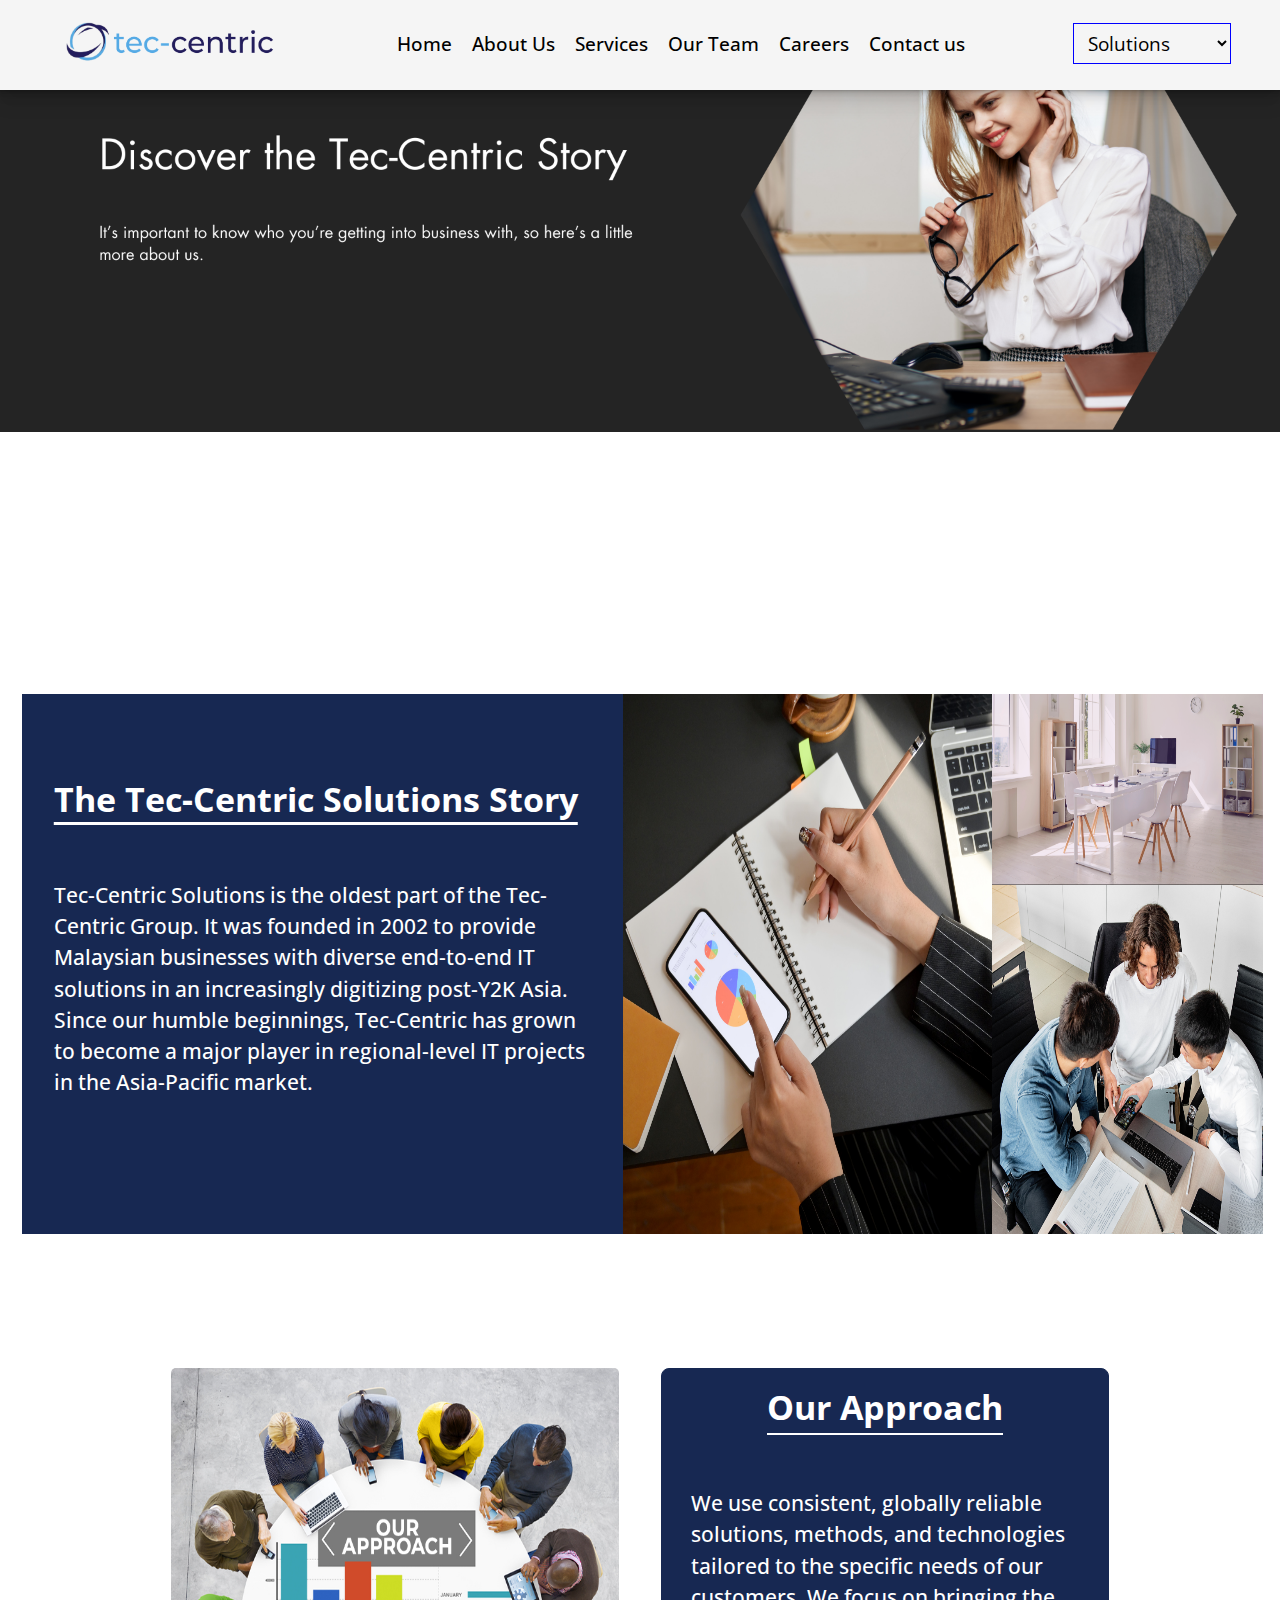
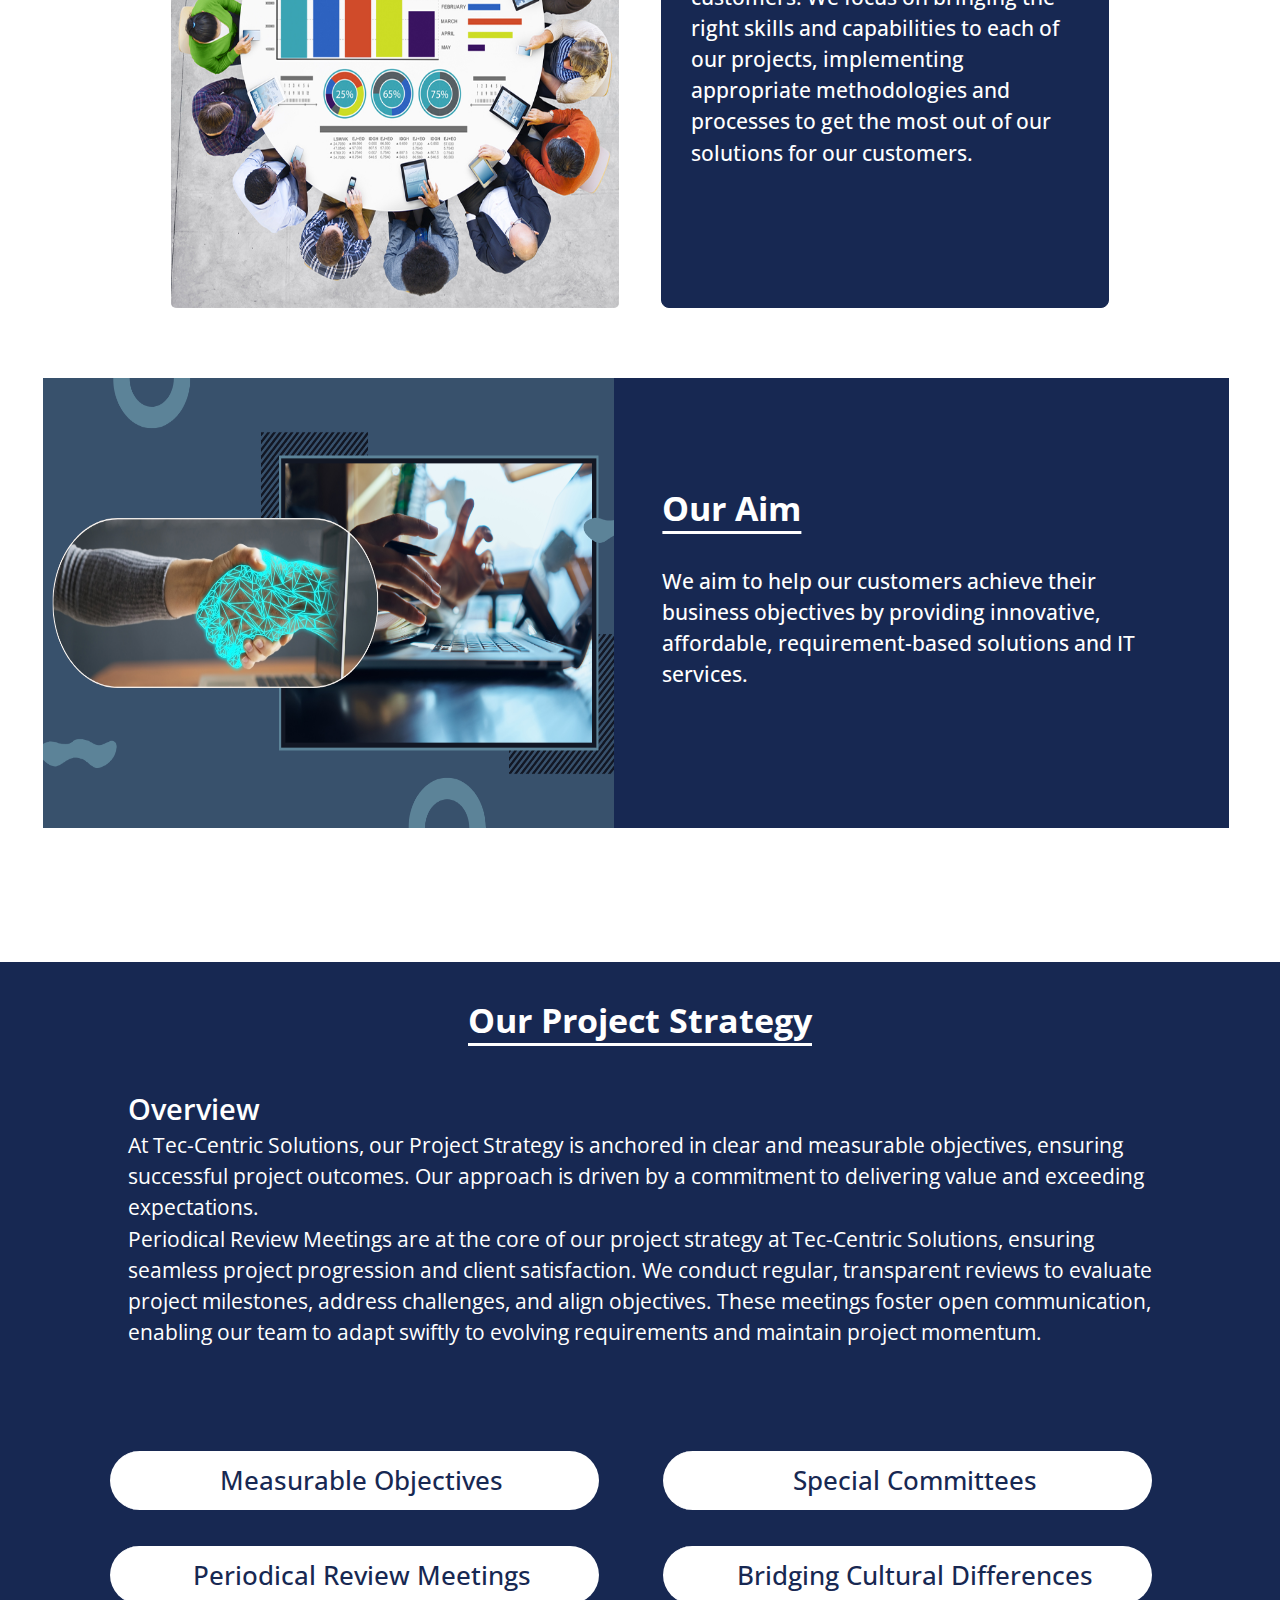
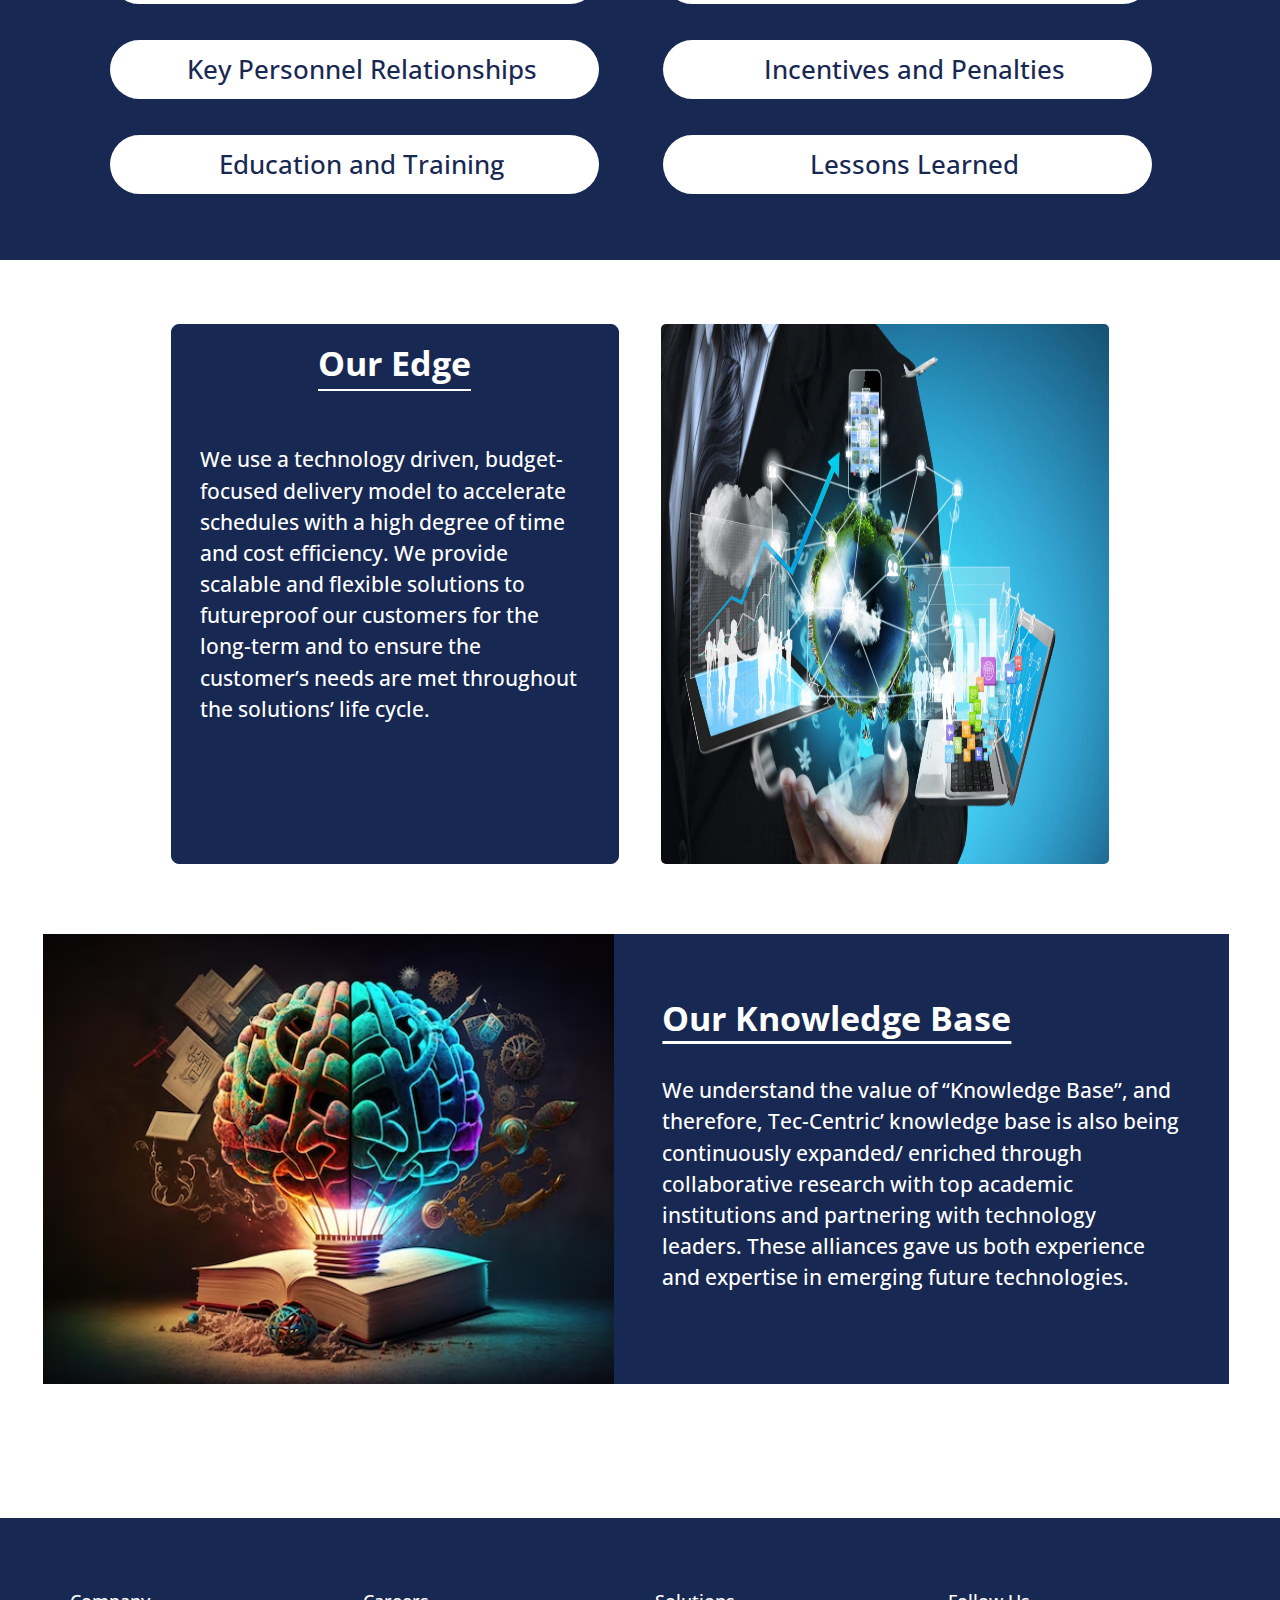
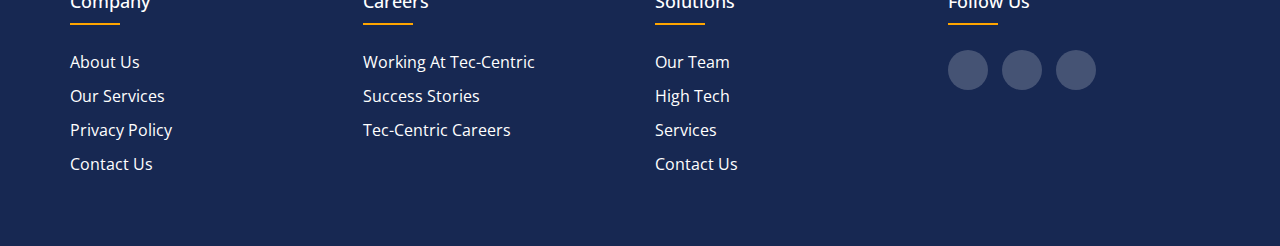
<file: Aboutus.html>
<!DOCTYPE html>
<html lang="en">

<head>
  <meta charset="UTF-8">
  <meta name="viewport" content="width=device-width, initial-scale=1.0">
  <title>Document</title>
  <link rel="stylesheet" href="https://cdnjs.cloudflare.com/ajax/libs/font-awesome/6.5.1/css/all.min.css"
    integrity="sha512-DTOQO9RWCH3ppGqcWaEA1BIZOC6xxalwEsw9c2QQeAIftl+Vegovlnee1c9QX4TctnWMn13TZye+giMm8e2LwA=="
    crossorigin="anonymous" referrerpolicy="no-referrer" />
  <link rel="stylesheet" href="styles.css">
  <link rel="stylesheet" href="career.css">
  <link rel="stylesheet" href="Footer.css">
  <link rel="stylesheet" href="Aboutus.css">

</head>

<body>
  <!-- Top Navbar -->
  <div class="nav">
    <div>
      <div class="nav-logo">
        <img src="images/tec-logo.png" alt="" id="normal-logo" class="normal-logo">

      </div>
      <div class="nav-whitelogo">

        <img src="images/logo-white.png" alt="" id="white-logo">
      </div>
    </div>
    <div class="nav-menubar">
      <ul>
        <li><a href="index.html">Home</a></li>

        <li><a href="Aboutus.html">About Us </i></a></li>


        <li><a href="Service.html">Services </a></li>

        <li><a href="ourteam.html">Our Team</a></li>

        <li><a href="Career.html">Careers</a></li>
        <li><a href="Contactus.html">Contact us</a></li>
      </ul>
    </div>
    <div class="nav-button">


      <select name="links" id="login-button" class="login-button" size="1" onchange="window.location.href=this.value;">
        <option value="./index.html">Solutions</option>
        <option value="./Tec-centric-tech/Technology.html">Technologies</option>
      </select>

    </div>
    <i class="fa-solid fa-bars" id="hidden-menubar"></i>
  </div>

  <div class="banner">
    <img src="./images/about us/About Us Page.png" alt="">
  </div>

<!-- The Tec-Centric Solutions Story  -->

  <section class="aboutus">
    <div class="about-us-container">
      <div class="left-about-us">
        <h2>The Tec-Centric Solutions Story </h2>
        <p id="aboutush4">Tec-Centric Solutions is the oldest part of the Tec-Centric Group.
          It was founded in 2002 to provide Malaysian businesses with diverse end-to-end IT solutions in an
          increasingly digitizing post-Y2K Asia. Since our humble beginnings, Tec-Centric has grown to become a major
          player in regional-level IT projects in the Asia-Pacific market.
        </p>
      </div>
      <div class="about-second">
        <img src="images/about us/about1.png" alt="">
      </div>
    </div>
  </section>

  <!-- Our Approach -->

  <div class="about-two">
    <div class="approach-about-image">
      <img src="images/about us/our-approach-3.png" alt="" srcset="">
    </div>
    <div class="approach-about">
      <h2>Our Approach</h2>
      <p>We use consistent, globally reliable solutions, methods, and technologies tailored to the specific needs of our
        customers. We focus on bringing the right skills and capabilities to each of our projects, implementing
        appropriate methodologies and processes to get the most out of our solutions for our customers.</p>
    </div>
  </div>

  <section class="Bg-main">
    <div class="aim-aboutus">
      <div class="left-aim">
        <img src="images/about us/Focus on the future.png" alt="">
      </div>

      <div class="right-aim">
        <h2>Our Aim</h2>
        <p>We aim to help our customers achieve their business objectives by providing innovative, affordable,
          requirement-based solutions and IT services.</p>
      </div>

    </div>

  </section>

<!-- Our Project Strategy -->
  <section class="Bg-Strategy">
    <h1>Our Project Strategy </h1>
    <div class="main-Strategy">
      <div class="left-main-Strategy">
        <h2>Overview</h2>
        <p>At Tec-Centric Solutions, our Project Strategy is anchored in clear and measurable objectives,
          ensuring successful project outcomes. Our approach is driven by a commitment to delivering value and exceeding 
          expectations.</p>
        <p>Periodical Review Meetings are at the core of our project strategy at Tec-Centric Solutions, ensuring seamless
           project progression and client satisfaction. We conduct regular, transparent reviews to evaluate project 
           milestones, address challenges, and align objectives. These meetings foster open communication, enabling 
           our team to adapt swiftly to evolving requirements and maintain project momentum.</p> 
      </div>


      <div class="right-main-Strategy">
        <ul>
          <li class="borderGreen"><h4>Measurable Objectives</h4></li>
          <li class="borderBlue"><h4>Special Committees</h4></li>
          <li class="borderGreen"><h4>Periodical Review Meetings</h4></li>
          <li class="borderBlue"><h4>Bridging Cultural Differences</h4></li>
          <li class="borderGreen"><h4>Key Personnel Relationships</h4></li>
          <li class="borderBlue"><h4>Incentives and Penalties</h4></li>
          <li class="borderGreen"><h4>Education and Training</h4></li>
          <li class="borderBlue"><h4>Lessons Learned</h4></li>
        </ul>
      </div>
    </div>

  </section>
  
<!-- Our Edge -->
  <div class="about-two">
    <div class="approach-about">
      <h2>Our Edge</h2>
      <p>We use a technology driven, budget-focused delivery model to accelerate schedules with a high degree of time
        and cost efficiency. We provide scalable and flexible solutions to futureproof our customers for the long-term
        and to ensure the customer’s needs are met throughout the solutions’ life cycle.</p>
    </div>

    <div class="approach-about-image">
      <img src="images/about us/technology-customer-support1-2000x1200.jpg" alt="" srcset="">
    </div>
  </div>

<!-- Our Knowledge Base  -->
  <section class="Bg-main">
    <div class="aim-aboutus">
      <div class="left-aim">
        <img src="images/about us/knowledge-ideas-human-head_597582-505.png" alt="">
      </div>
      <div class="right-aim">
        <h2>Our Knowledge Base </h2>
        <p>We understand the value of “Knowledge Base”,  and therefore, Tec-Centric’ knowledge base is also  being continuously expanded/ enriched through  collaborative research with top academic  institutions and partnering with technology  leaders. These alliances gave us both experience  and expertise in emerging future technologies.
        </p>
      </div>
    </div>
  </section>


  <!-- footer -->

<div class="end">
  <footer class="footer">
    <div class="footer-container">
      <div class="row">
        <div class="footer-col">
          <h4>company</h4>
          <ul>
            <li><a href="Aboutus.html">about us</a></li>
            <li><a href="Service.html">our services</a></li>
            <li><a href="Service.html">privacy policy</a></li>
            <li><a href="Career.html">Contact Us</a></li>
          </ul>
        </div>
        <div class="footer-col">
          <h4>Careers</h4>
          <ul>
            <li><a href="#">Working at Tec-Centric</a></li>
          
            <li><a href="#">Success stories</a></li>
            <li><a href="#">Tec-Centric Careers</a></li>
          </ul>
        </div>
        <div class="footer-col">
          <h4>Solutions</h4>
          <ul>
            <li><a href="ourteam.html">Our Team</a></li>
            <li><a href="index.html">High Tech</a></li>
             <li><a href="Service.html">Services</a></li>
             <li><a href="Contactus.html">Contact us</a></li>
            
          </ul>
        </div>
        <div class="footer-col">
          <h4>follow us</h4>
          <div class="social-links">
            <a href="#"><i class="fab fa-facebook-f"></i></a>
            
            <a href="mailto:hr@tec-centric.com"><i class="fas fa-envelope"></i></a>
            <a href="#"><i class="fab fa-linkedin-in"></i></a>
          
          </div>
        </div>
      </div>
    </div>
  </footer>

</div>
  <script src="toggle.js"></script>
</body>

</html>
</file>
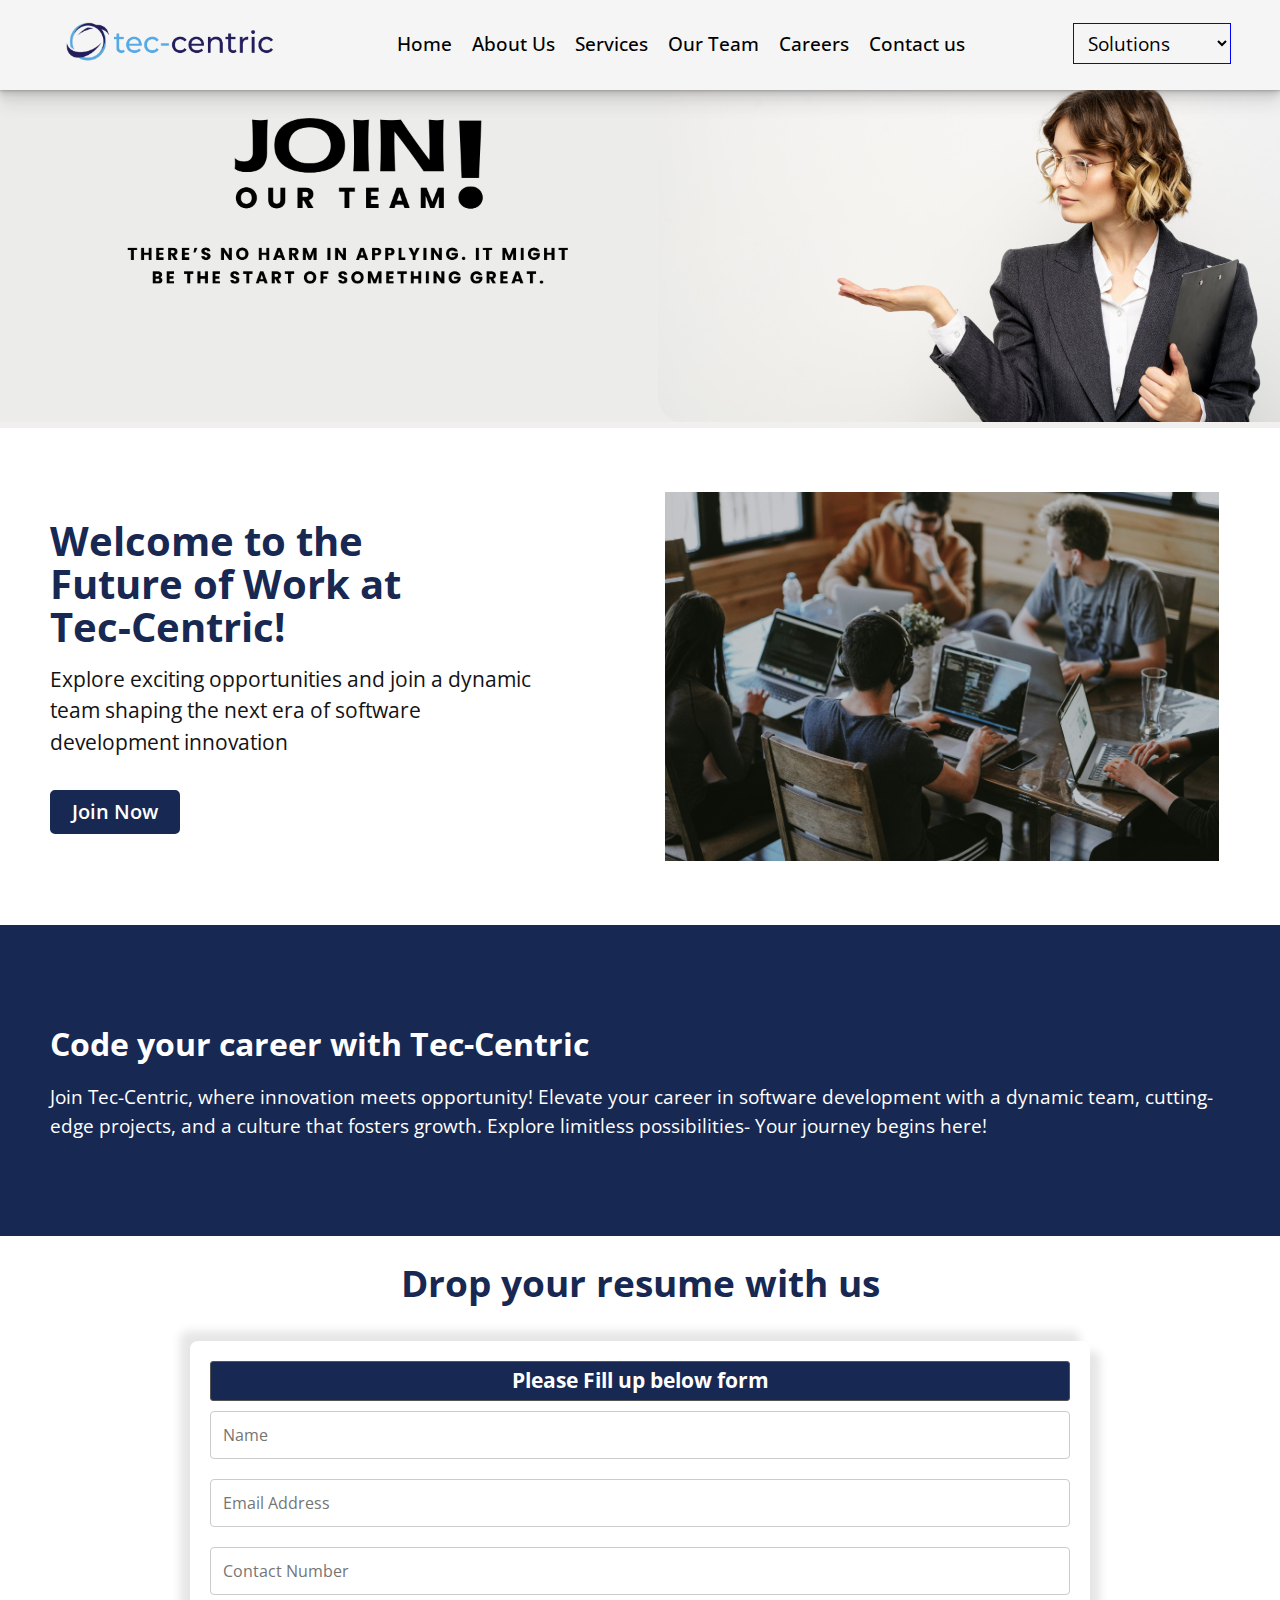
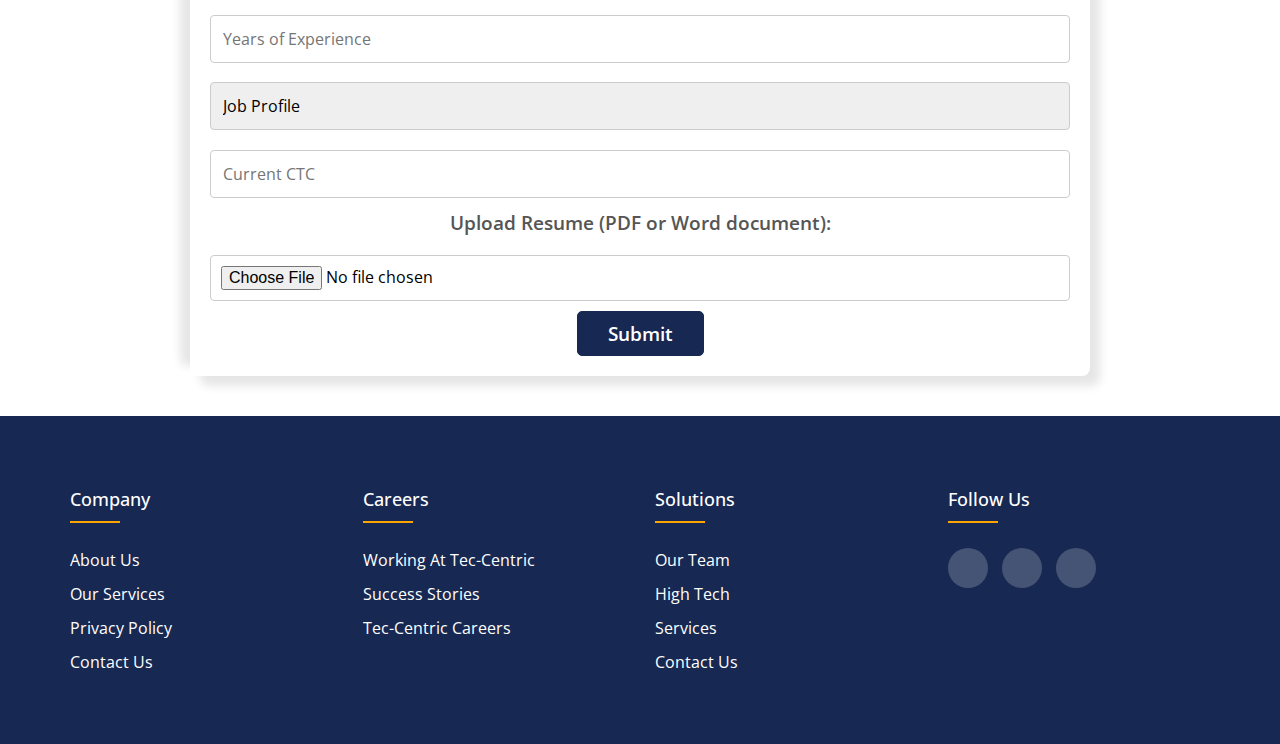
<file: Career.html>
<!DOCTYPE html>
<html lang="en">

<head>
    <meta charset="UTF-8">
    <meta name="viewport" content="width=device-width, initial-scale=1.0">
    <title>Document</title>
    <link rel="stylesheet" href="https://cdnjs.cloudflare.com/ajax/libs/font-awesome/6.5.1/css/all.min.css"
    integrity="sha512-DTOQO9RWCH3ppGqcWaEA1BIZOC6xxalwEsw9c2QQeAIftl+Vegovlnee1c9QX4TctnWMn13TZye+giMm8e2LwA=="
    crossorigin="anonymous" referrerpolicy="no-referrer" />
    <link rel="stylesheet" href="styles.css">
    <link rel="stylesheet" href="career.css">
    <link rel="stylesheet" href="Footer.css">

</head>

<body>

      <!-- Top Navbar -->
      <div class="nav">
        <div>
          <div class="nav-logo">
           <img src="images/tec-logo.png" alt="" id="normal-logo" class="normal-logo">
           
          </div>
          <div class="nav-whitelogo">
            
            <img src="images/logo-white.png" alt="" id="white-logo">
           </div>
          </div>
        <div class="nav-menubar">
          <ul>
            <li><a href="./index.html">Home</a></li>
    
            <li><a href="Aboutus.html">About Us </i></a></li>
           
    
            <li><a href="Service.html">Services </a></li>
            <li><a href="ourteam.html">Our Team</a></li>
            <li><a href="Career.html">Careers</a></li>
            <li><a href="Contactus.html">Contact us</a></li>
          </ul>
        </div>
        <div class="nav-button">
      

          <select name="links" id="login-button" class="login-button" size="1" onchange="window.location.href=this.value;">
            <option value="./index.html">Solutions</option>
            <option value="./Tec-centric-tech/Technology.html">Technologies</option></select>
          
        </div>
        <i class="fa-solid fa-bars" id="hidden-menubar"></i>
      </div>

<!-- ///////////////////////////////////////////// -->
<section class="career-landingPage">
  <div class="career-container"> 
    <img src="images/career/Careers Page.png" alt="">
  
  </div>  
</section>


<section class="join_defaults">

  <div class="default-text">
    <div class="left-default">
      <h2>Welcome to the Future of Work at Tec-Centric!</h2>
      <p>Explore exciting opportunities and join a dynamic team shaping the next era of software development innovation</p>
      <div class="default-button">
      <a href="#">
          Join Now
      </a>
      </div>
    </div>
      <div class="right-default">
                <img src="./images/career/careerimg.jpg" alt="">
            </div>

  </div>

</section>
 
<section class="sec-default">
  <div class="container-default">
    <div class="container_text_default">
      <h3>Code your career with Tec-Centric</h3>
      
      <p class="data-default">Join Tec-Centric, where innovation meets opportunity! Elevate your career in software development with a dynamic team, cutting-edge projects, and a culture that fosters growth. 
        Explore limitless possibilities- Your journey begins here!</p>
    </div>
  </div>
</section>

<div class="apply-cv">
  <h2>Drop your resume with us</h2>

  <form>
    <h3>Please Fill up below form</h3>
    <input type="text" id="name" name="name" placeholder="Name"><br>
  
    <input type="email" id="email" name="email" placeholder="Email Address"><br>
  
    <input type="tel" id="contact" name="contact" placeholder="Contact Number"><br>
  
    <input type="number" id="experience" name="experience" placeholder="Years of Experience"><br>
  
    
    <label for="profile"></label>
    <select id="profile" >
      <option value="choose profile">Job Profile</option>
      <option value="developer">Developer</option>
      <option value="designer">Designer</option>
      <option value="Fresher">Fresher</option>
      <option value="Entrepreneur">Entrepreneur</option>
      <option value="Automation Engineer">Automation Engineer</option>
      <option value=" project manager"> Project Manager</option>
      <option value="manager">Manager</option>
   
    </select><br>
  
    <input type="text" id="ctc" name="ctc" placeholder="Current CTC"><br>
  
    <label for="resume" id="upload"> Upload Resume (PDF or Word document):</label><br>
    <input type="file" id="resume" name="resume" accept=".pdf, .doc, .docx" required><br>
    <button class="button">Submit</button>
  </form>
</div>


<footer class="footer">
  <div class="footer-container">
    <div class="row">
      <div class="footer-col">
        <h4>company</h4>
        <ul>
          <li><a href="Aboutus.html">about us</a></li>
          <li><a href="Service.html">our services</a></li>
          <li><a href="Service.html">privacy policy</a></li>
          <li><a href="Career.html">Contact Us</a></li>
        </ul>
      </div>
      <div class="footer-col">
        <h4>Careers</h4>
        <ul>
          <li><a href="#">Working at Tec-Centric</a></li>
        
          <li><a href="#">Success stories</a></li>
          <li><a href="#">Tec-Centric Careers</a></li>
        </ul>
      </div>
      <div class="footer-col">
        <h4>Solutions</h4>
        <ul>
          <li><a href="ourteam.html">Our Team</a></li>
          <li><a href="index.html">High Tech</a></li>
           <li><a href="Service.html">Services</a></li>
           <li><a href="Contactus.html">Contact us</a></li>
          
        </ul>
      </div>
      <div class="footer-col">
        <h4>follow us</h4>
        <div class="social-links">
          <a href="https://www.facebook.com/p/Tec-Centric-Solutions-Sdn-Bhd-100064897934907/"><i class="fab fa-facebook-f"></i></a>
          
          <a href="mailto:hr@tec-centric.com"><i class="fas fa-envelope"></i></a>
          <a href="https://www.linkedin.com/company/tec-centric-solutions/"><i class="fab fa-linkedin-in"></i></a>
        
        </div>
      </div>
    </div>
  </div>
</footer>


<!-- <script src="centirc.js" type="text/javascript"></script> -->
<script src="toggle.js"></script>
</body>

</html>
</file>
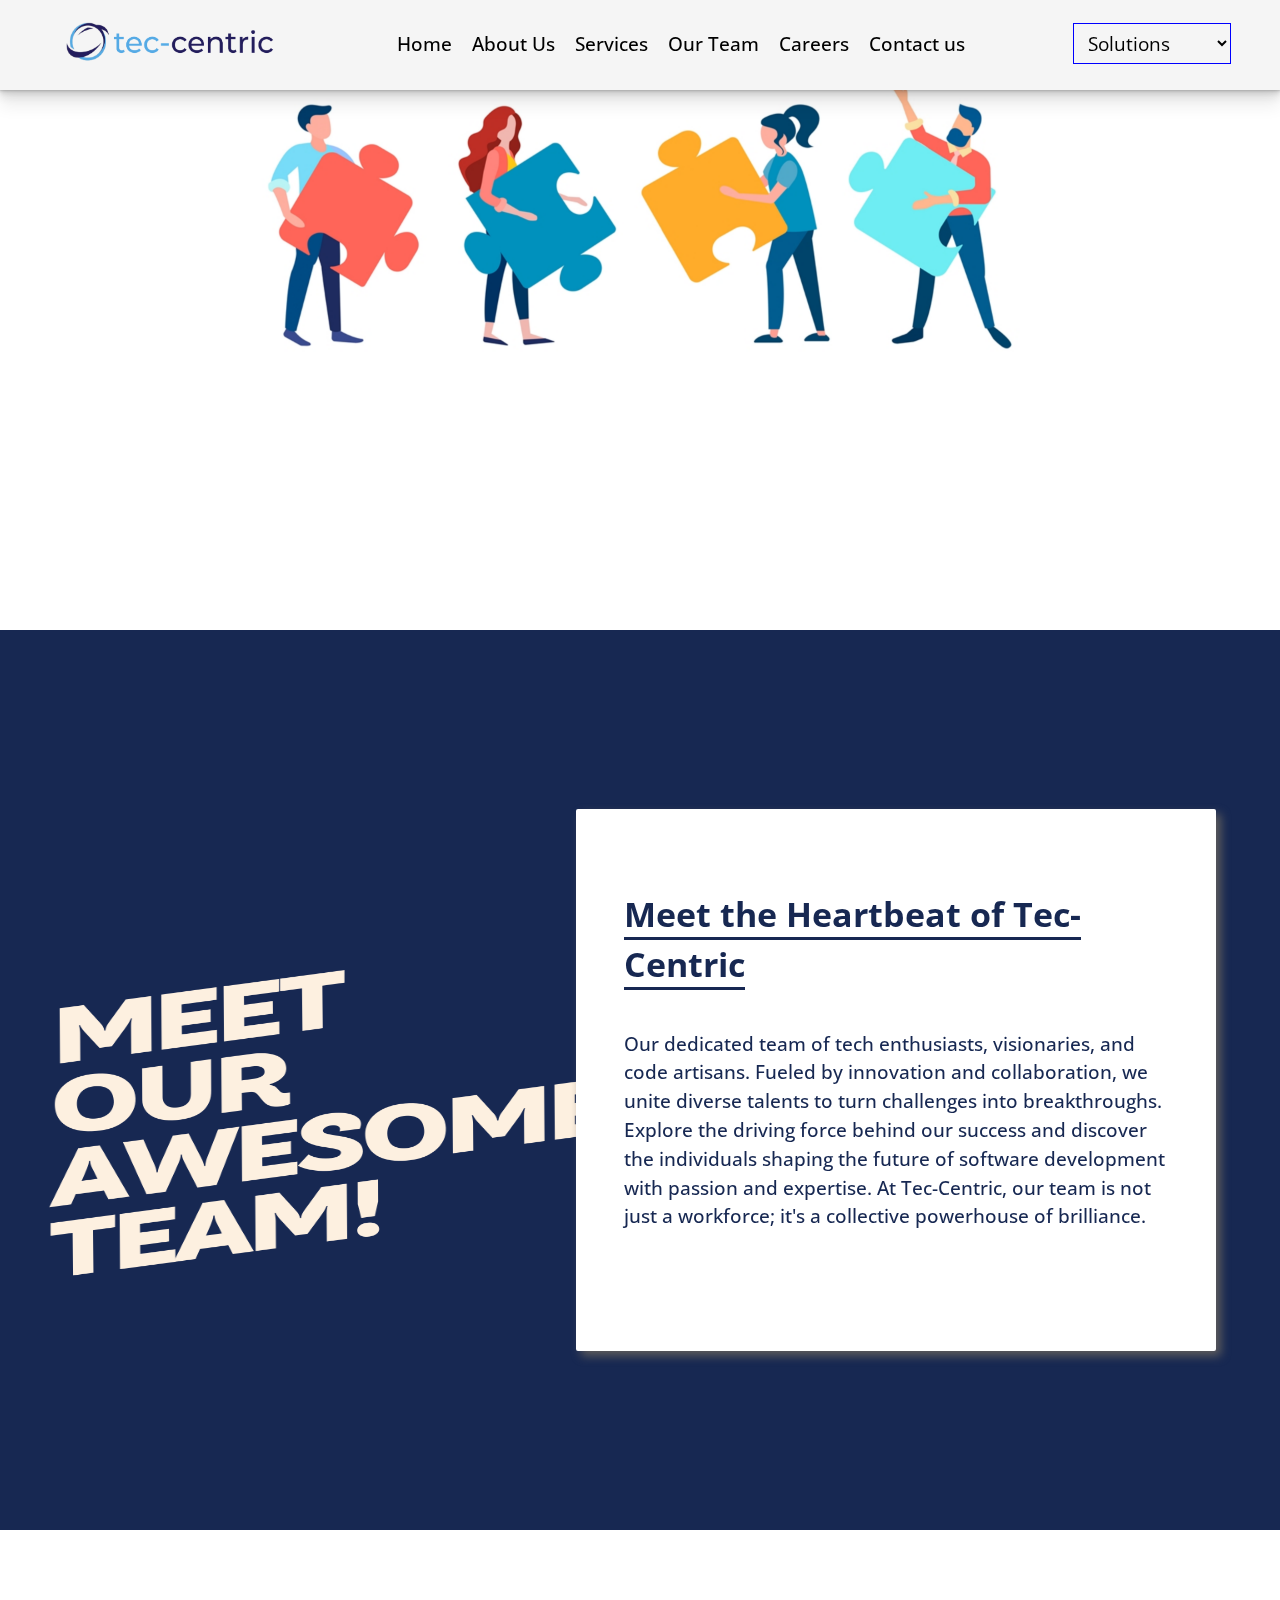
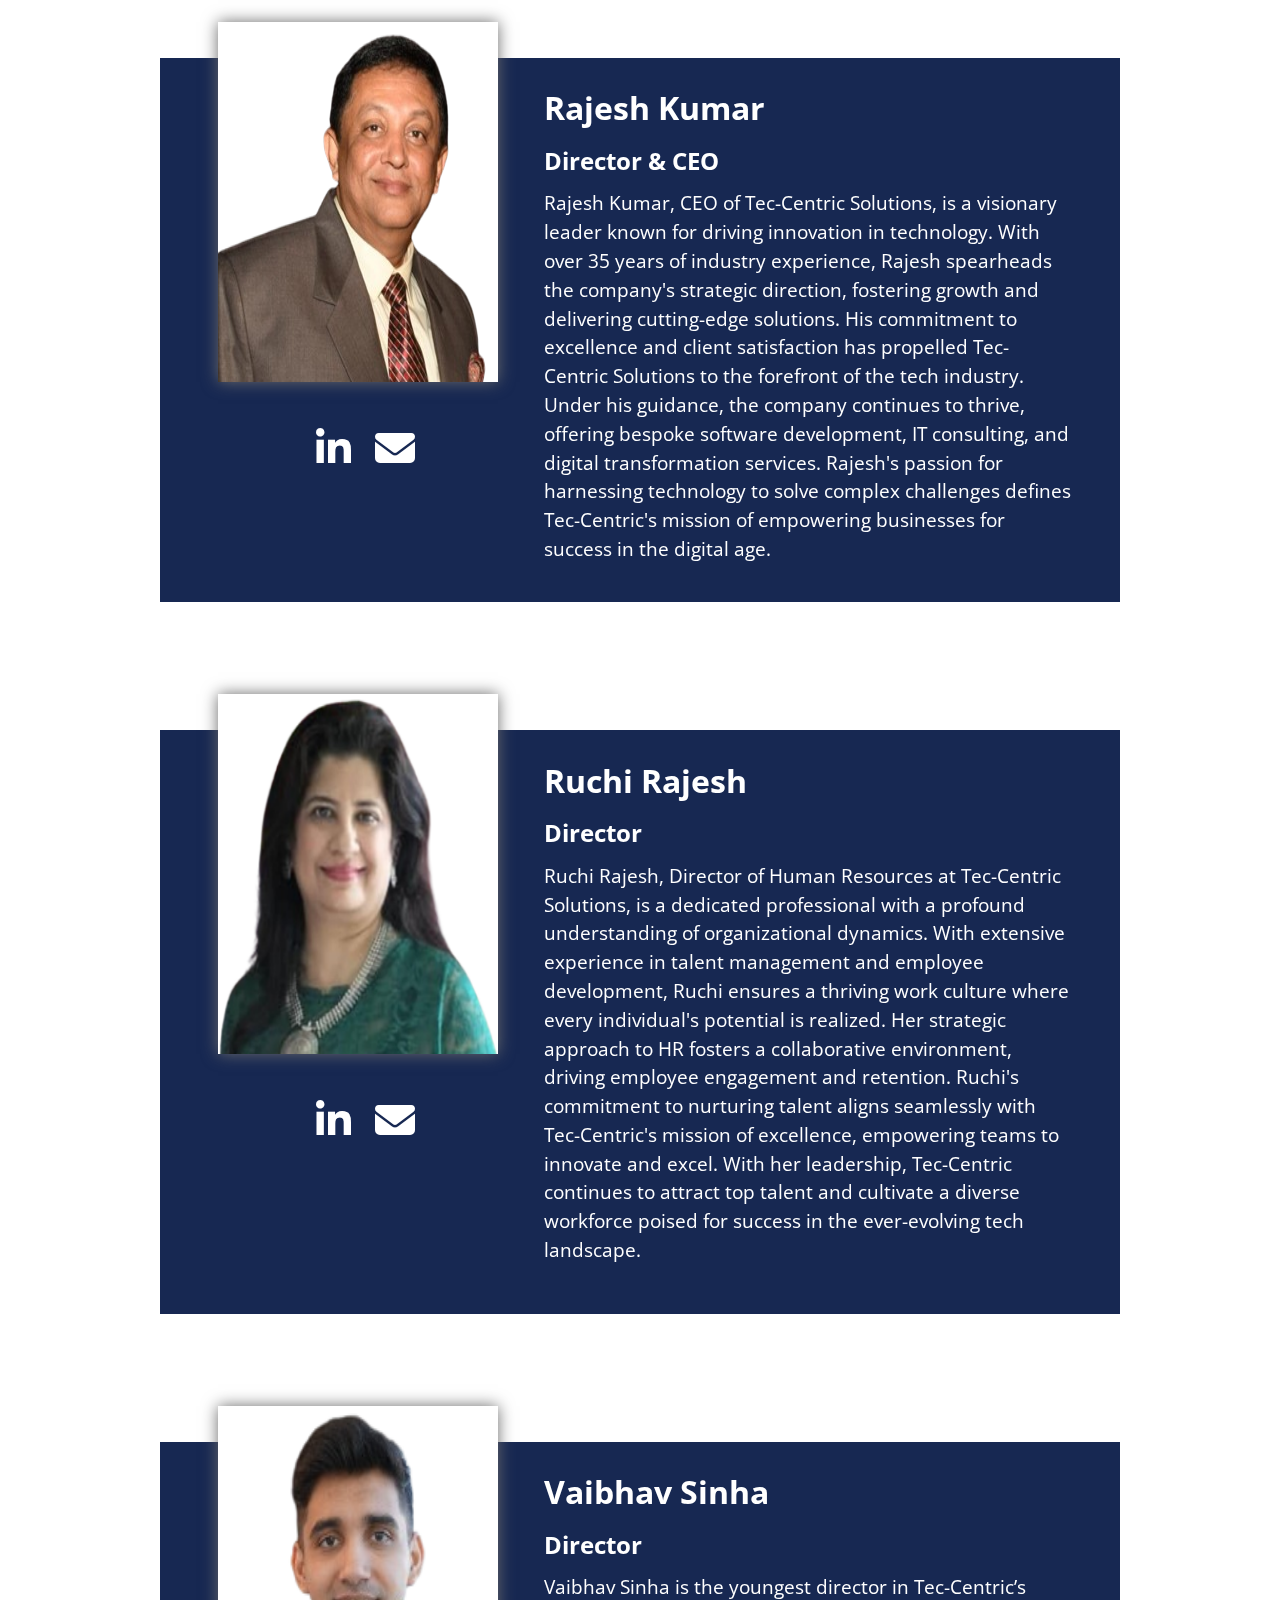
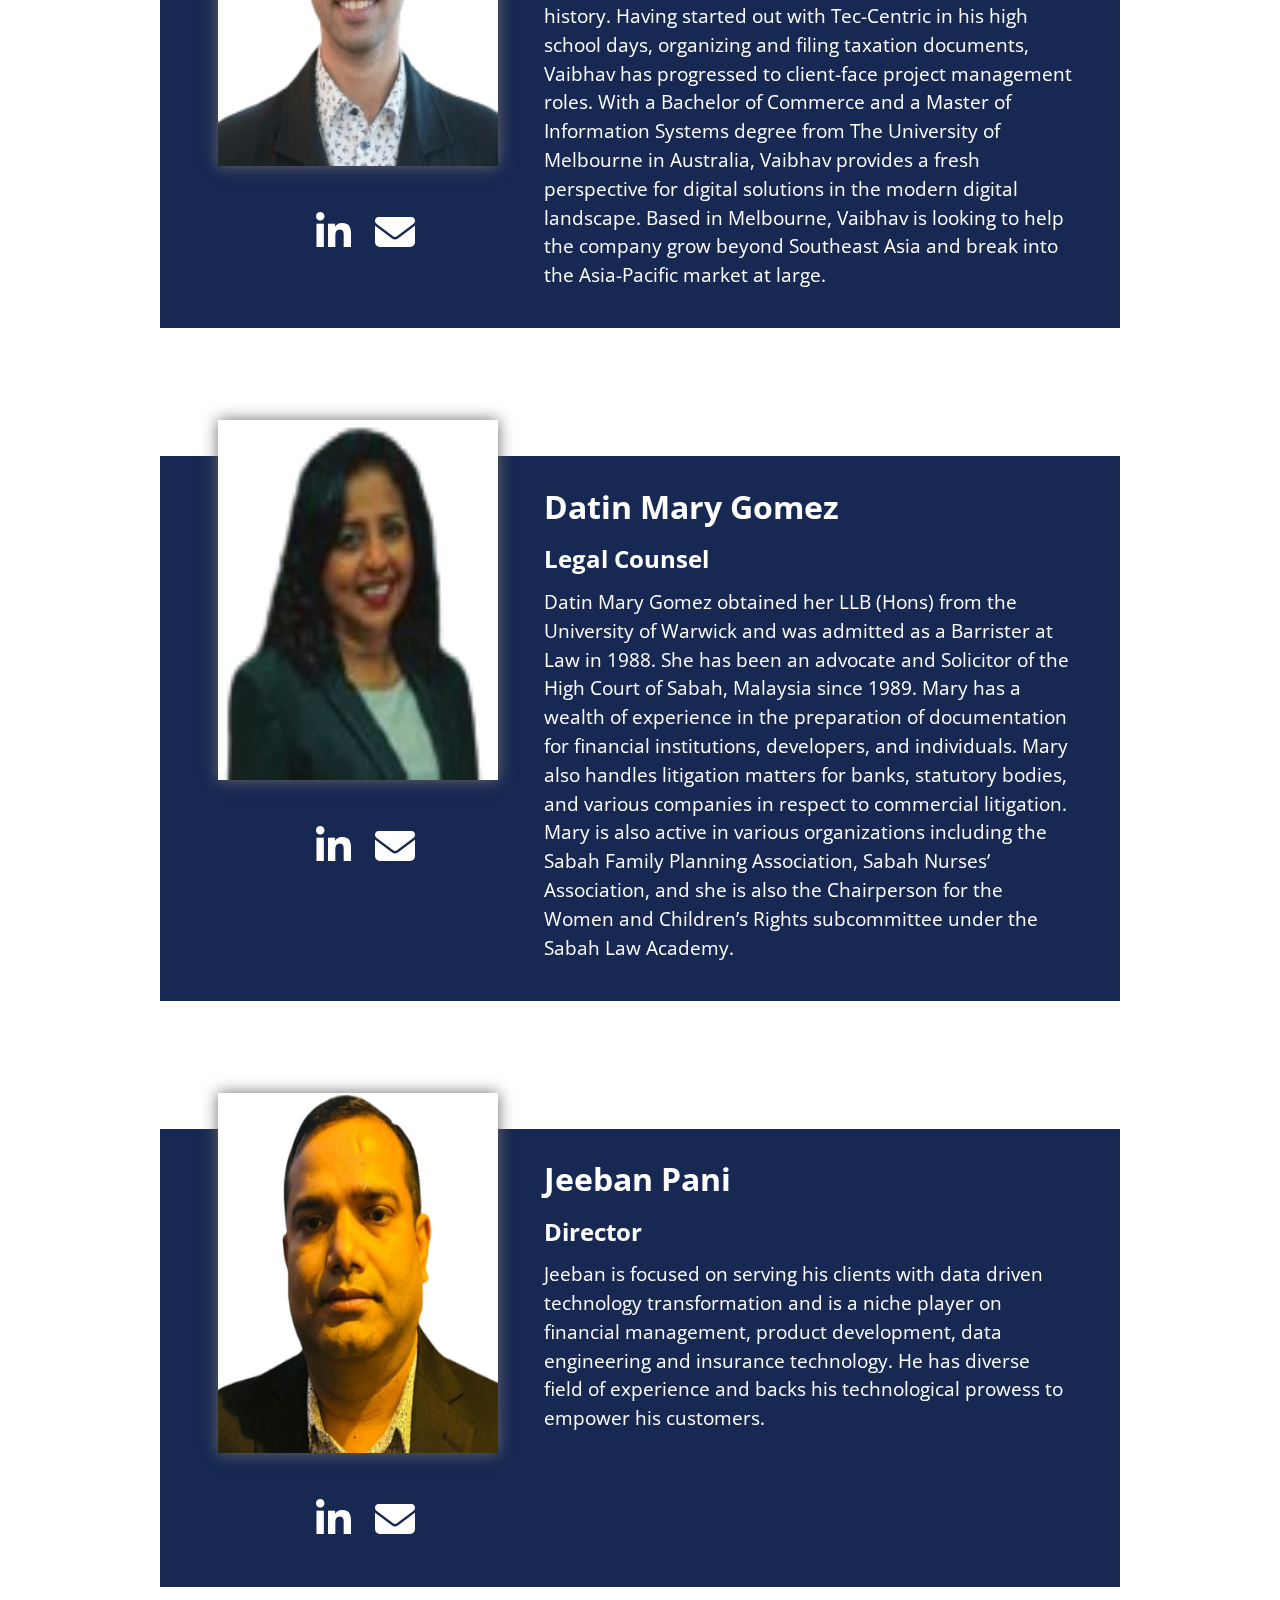
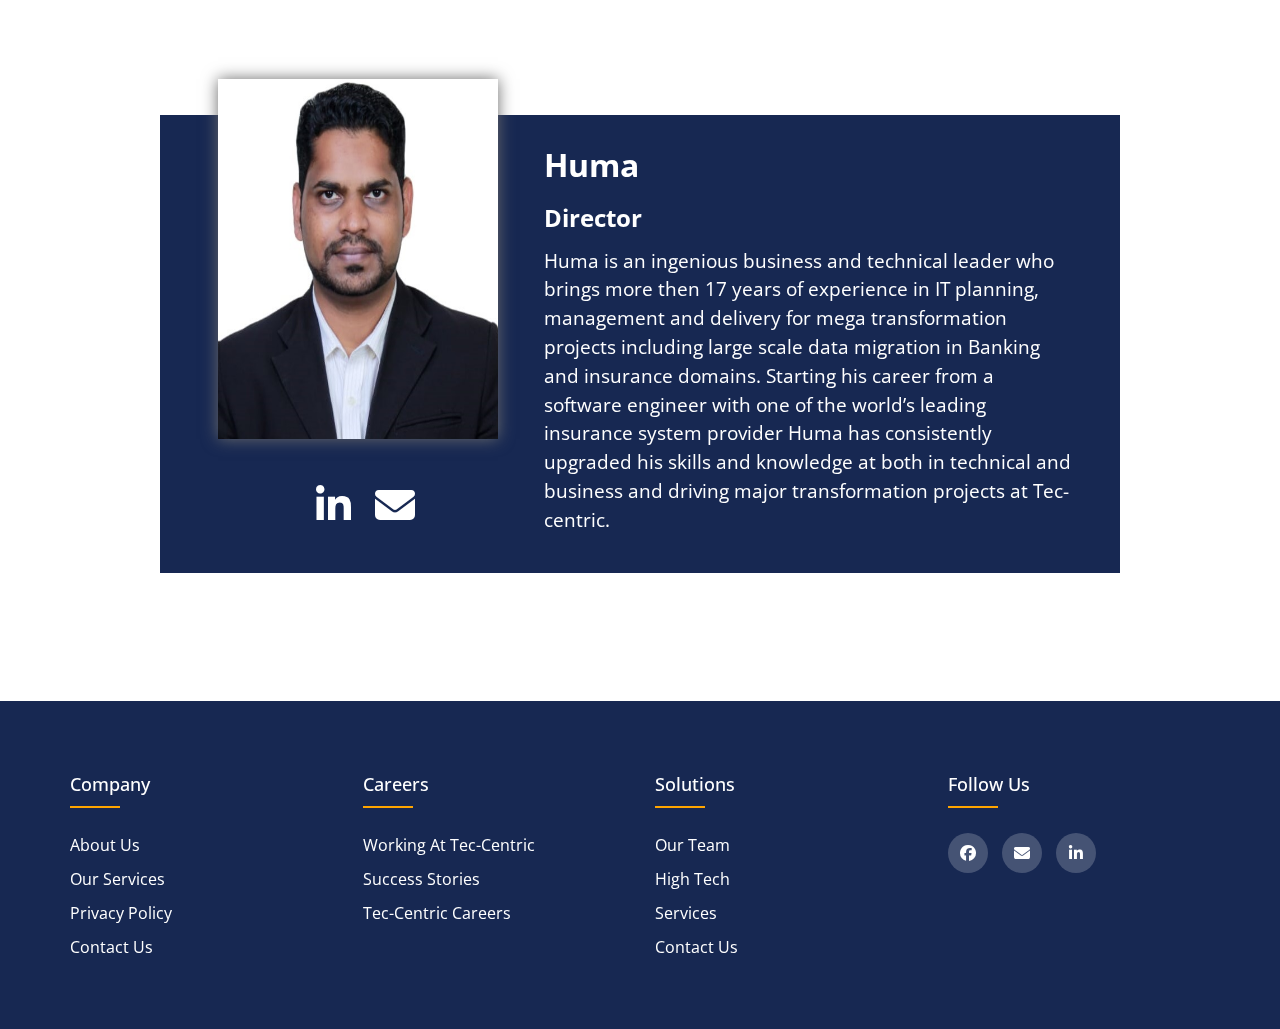
<file: ourteam.html>
<!DOCTYPE html>
<html lang="en">
<head>
  <meta charset="UTF-8" />
  <meta name="viewport" content="width=device-width, initial-scale=1.0" />
  <link rel="stylesheet" href="https://cdnjs.cloudflare.com/ajax/libs/font-awesome/6.5.1/css/all.min.css"
    integrity="sha512-DTOQO9RWCH3ppGqcWaEA1BIZOC6xxalwEsw9c2QQeAIftl+Vegovlnee1c9QX4TctnWMn13TZye+giMm8e2LwA=="
    crossorigin="anonymous" referrerpolicy="no-referrer" />
  <link rel="stylesheet" href="styles.css" />
  <link rel="stylesheet" href="Footer.css">
  <link rel="stylesheet" href="https://cdnjs.cloudflare.com/ajax/libs/font-awesome/6.5.1/css/all.min.css">
  <link rel="stylesheet" href="ourteam.css">
  <link rel="stylesheet" href="https://cdnjs.cloudflare.com/ajax/libs/font-awesome/4.7.0/css/font-awesome.min.css">
  <link rel="stylesheet" href="Container.css">
    <title>Our Team</title>
</head>
<body>
      <!-- Top Navbar -->
  <div class="nav">
    <div>
      <div class="nav-logo">
       <img src="images/tec-logo.png" alt="" id="normal-logo" class="normal-logo">
       
      </div>
      <div class="nav-whitelogo">
        
        <img src="images/logo-white.png" alt="" id="white-logo">
       </div>
      </div>
    <div class="nav-menubar">
      <ul>
        <li><a href="index.html">Home</a></li>

        <li><a href="Aboutus.html">About Us </i></a></li>
       

        <li><a href="Service.html">Services </a></li>

        <li><a href="ourteam.html">Our Team</a></li>
     
        <li><a href="Career.html">Careers</a></li>
        <li><a href="Contactus.html">Contact us</a></li>
      </ul>
    </div>
    <div class="nav-button">
      

      <select name="links" id="login-button" class="login-button" size="1" onchange="window.location.href=this.value;">
        <option value="./index.html">Solutions</option>
        <option value="./Tec-centric-tech/Technology.html">Technologies</option></select>
      
    </div>
    <i class="fa-solid fa-bars" id="hidden-menubar"></i>
  </div>

    
    <div class="team-banner">
       <img src="images/ourteam/OUR TEAM.png" alt="">
    </div>

<!-- About team -->

    <section class="Bg">
      <div class="Bg-container">
        <div class="Bg-right-div">
          <img src="images/ourteam/Blue Minimalist Meet The Team For Companies Instagram Post.png" alt="">
        </div>
        <div class="left-div">
          <div class="content">   
          <h2>Meet the Heartbeat of Tec-Centric</h2>
          <p>Our dedicated team of tech enthusiasts, visionaries, and code artisans. Fueled by innovation and collaboration, we unite diverse talents to turn challenges into breakthroughs. Explore the driving force behind our success and discover the individuals shaping the future of software development with passion and expertise. At Tec-Centric, our team is not just a workforce; it's a collective powerhouse of brilliance.</p>      
          </div>
        </div>
      </div>
    </section>

    <!-- team member -->

    <section class="our-team-2">
      <div class="our-team-container">
          <div class="our-team-left">
              <div class="our-team-photo">
                  <img src="images/ourteam/Rajesh.png">
              </div>
              <div class="linkedin">
                  <a href=""><i class="fa-brands fa-linkedin"></i></a>
                  <a href=""><i class="fa-solid fa-envelope"></i></a>
              </div>
          </div>
          <div class="our-team-description">
              <h2>Rajesh Kumar</h2>
              <h5>Director & CEO</h5>
              <p> Rajesh Kumar, CEO of Tec-Centric Solutions, is a visionary leader known for driving innovation in technology. With over 35 years of industry experience, Rajesh spearheads the company's strategic direction, fostering growth and delivering cutting-edge solutions. His commitment to excellence and client satisfaction has propelled Tec-Centric Solutions to the forefront of the tech industry. Under his guidance, the company continues to thrive, offering bespoke software development, IT consulting, and digital transformation services. Rajesh's passion for harnessing technology to solve complex challenges defines Tec-Centric's mission of empowering businesses for success in the digital age.
              </p>
          </div>
      </div>
      <div class="our-team-container">
          <div class="our-team-left">
              <div class="our-team-photo">
                  <img src="images/ourteam/Ruchi.png">
              </div>
              <div class="linkedin">
                  <a href=""><i class="fa-brands fa-linkedin"></i></a>
                  <a href=""><i class="fa-solid fa-envelope"></i></a>
              </div>
          </div>
          <div class="our-team-description">
              <h2>Ruchi Rajesh</h2>
              <h5>Director</h5>
              <p>Ruchi Rajesh, Director of Human Resources at Tec-Centric Solutions, is a dedicated professional with a profound understanding of organizational dynamics. With extensive experience in talent management and employee development, Ruchi ensures a thriving work culture where every individual's potential is realized. Her strategic approach to HR fosters a collaborative environment, driving employee engagement and retention. Ruchi's commitment to nurturing talent aligns seamlessly with Tec-Centric's mission of excellence, empowering teams to innovate and excel. With her leadership, Tec-Centric continues to attract top talent and cultivate a diverse workforce poised for success in the ever-evolving tech landscape.</p>
          </p>
          </div>
      </div>
      <div class="our-team-container">
          <div class="our-team-left">
              <div class="our-team-photo">
                  <img src="images/ourteam/Vaibhav.png">
              </div>
              <div class="linkedin">
                  <a href=""><i class="fa-brands fa-linkedin"></i></a>
                  <a href=""><i class="fa-solid fa-envelope"></i></a>
              </div>
          </div>
          <div class="our-team-description">
              <h2>Vaibhav Sinha</h2>
              <h5>Director</h5>
              <p>Vaibhav Sinha is the youngest director in Tec-Centric’s history. Having started out with Tec-Centric in his high school days, organizing and filing taxation documents, Vaibhav has progressed to client-face project management roles. With a Bachelor of Commerce and a Master of Information Systems degree from The University of Melbourne in Australia, Vaibhav provides a fresh perspective for digital solutions in the modern digital landscape. Based in Melbourne, Vaibhav is looking to help the company grow beyond Southeast Asia and break into the Asia-Pacific market at large. </p>

          </div>
      </div>
      <div class="our-team-container">
          <div class="our-team-left">
              <div class="our-team-photo">
                  <img src="images/ourteam/Mary.png">
              </div>
              <div class="linkedin">
                  <a href=""><i class="fa-brands fa-linkedin"></i></a>
                  <a href=""><i class="fa-solid fa-envelope"></i></a>
              </div>
          </div>
          <div class="our-team-description">
              <h2>Datin Mary Gomez</h2>
              <h5>Legal Counsel</h5>
              <p> Datin Mary Gomez obtained her LLB (Hons) from the University of Warwick and was admitted as a Barrister at Law in 1988. She has been an advocate and Solicitor of the High Court of Sabah, Malaysia since 1989. Mary has a wealth of experience in the preparation of documentation for financial institutions, developers, and individuals. Mary also handles litigation matters for banks, statutory bodies, and various companies in respect to commercial litigation. Mary is also active in various organizations including the Sabah Family Planning Association, Sabah Nurses’ Association, and she is also the Chairperson for the Women and Children’s Rights subcommittee under the Sabah Law Academy.</p>

          </div>
      </div>
      <div class="our-team-container">
          <div class="our-team-left">
              <div class="our-team-photo">
                  <img src="images/ourteam/jeeban pani.png">
              </div>
              <div class="linkedin">
                  <a href=""><i class="fa-brands fa-linkedin"></i></a>
                  <a href=""><i class="fa-solid fa-envelope"></i></a>
              </div>
          </div>
          <div class="our-team-description">
              <h2>Jeeban Pani</h2>
              <h5>Director</h5>
              <p>Jeeban is focused on serving his clients with data driven technology transformation and is a niche player on financial management, product development, data engineering and insurance technology. He has diverse field of experience and backs his technological prowess to empower his customers.</p>

          </div>
      </div>
      <div class="our-team-container">
          <div class="our-team-left">
              <div class="our-team-photo">
                  <img src="images/ourteam/Huma.jpg">
              </div>
              <div class="linkedin">
                  <a href=""><i class="fa-brands fa-linkedin"></i></a>
                  <a href=""><i class="fa-solid fa-envelope"></i></a>
              </div>
          </div>
          <div class="our-team-description">
              <h2>Huma</h2>
              <h5>Director</h5>
              <p>Huma is an ingenious business and technical leader who brings more then 17 years of experience in IT planning, management and delivery for mega transformation projects including large scale data migration in Banking and insurance domains. Starting his career from a software engineer with one of the world’s leading insurance system provider Huma has consistently upgraded his skills and knowledge at both in technical and business and driving major transformation projects at Tec-centric.

          </div>
      </div>
  </section>

<footer class="footer">
  <div class="footer-container">
    <div class="row">
      <div class="footer-col">
        <h4>company</h4>
        <ul>
          <li><a href="Aboutus.html">about us</a></li>
          <li><a href="Service.html">our services</a></li>
          <li><a href="Service.html">privacy policy</a></li>
          <li><a href="Career.html">Contact Us</a></li>
        </ul>
      </div>
      <div class="footer-col">
        <h4>Careers</h4>
        <ul>
          <li><a href="#">Working at Tec-Centric</a></li>
        
          <li><a href="#">Success stories</a></li>
          <li><a href="#">Tec-Centric Careers</a></li>
        </ul>
      </div>
      <div class="footer-col">
        <h4>Solutions</h4>
        <ul>
          <li><a href="ourteam.html">Our Team</a></li>
          <li><a href="index.html">High Tech</a></li>
           <li><a href="Service.html">Services</a></li>
           <li><a href="Contactus.html">Contact us</a></li>
          
        </ul>
      </div>
      <div class="footer-col">
        <h4>follow us</h4>
        <div class="social-links">
          <a href="#"><i class="fab fa-facebook-f"></i></a>
          
          <a href="mailto:hr@tec-centric.com"><i class="fas fa-envelope"></i></a>
          <a href="#"><i class="fab fa-linkedin-in"></i></a>
        
        </div>
      </div>
    </div>
  </div>
</footer>




<script src="toggle.js"></script>

</body>
</html>
</file>
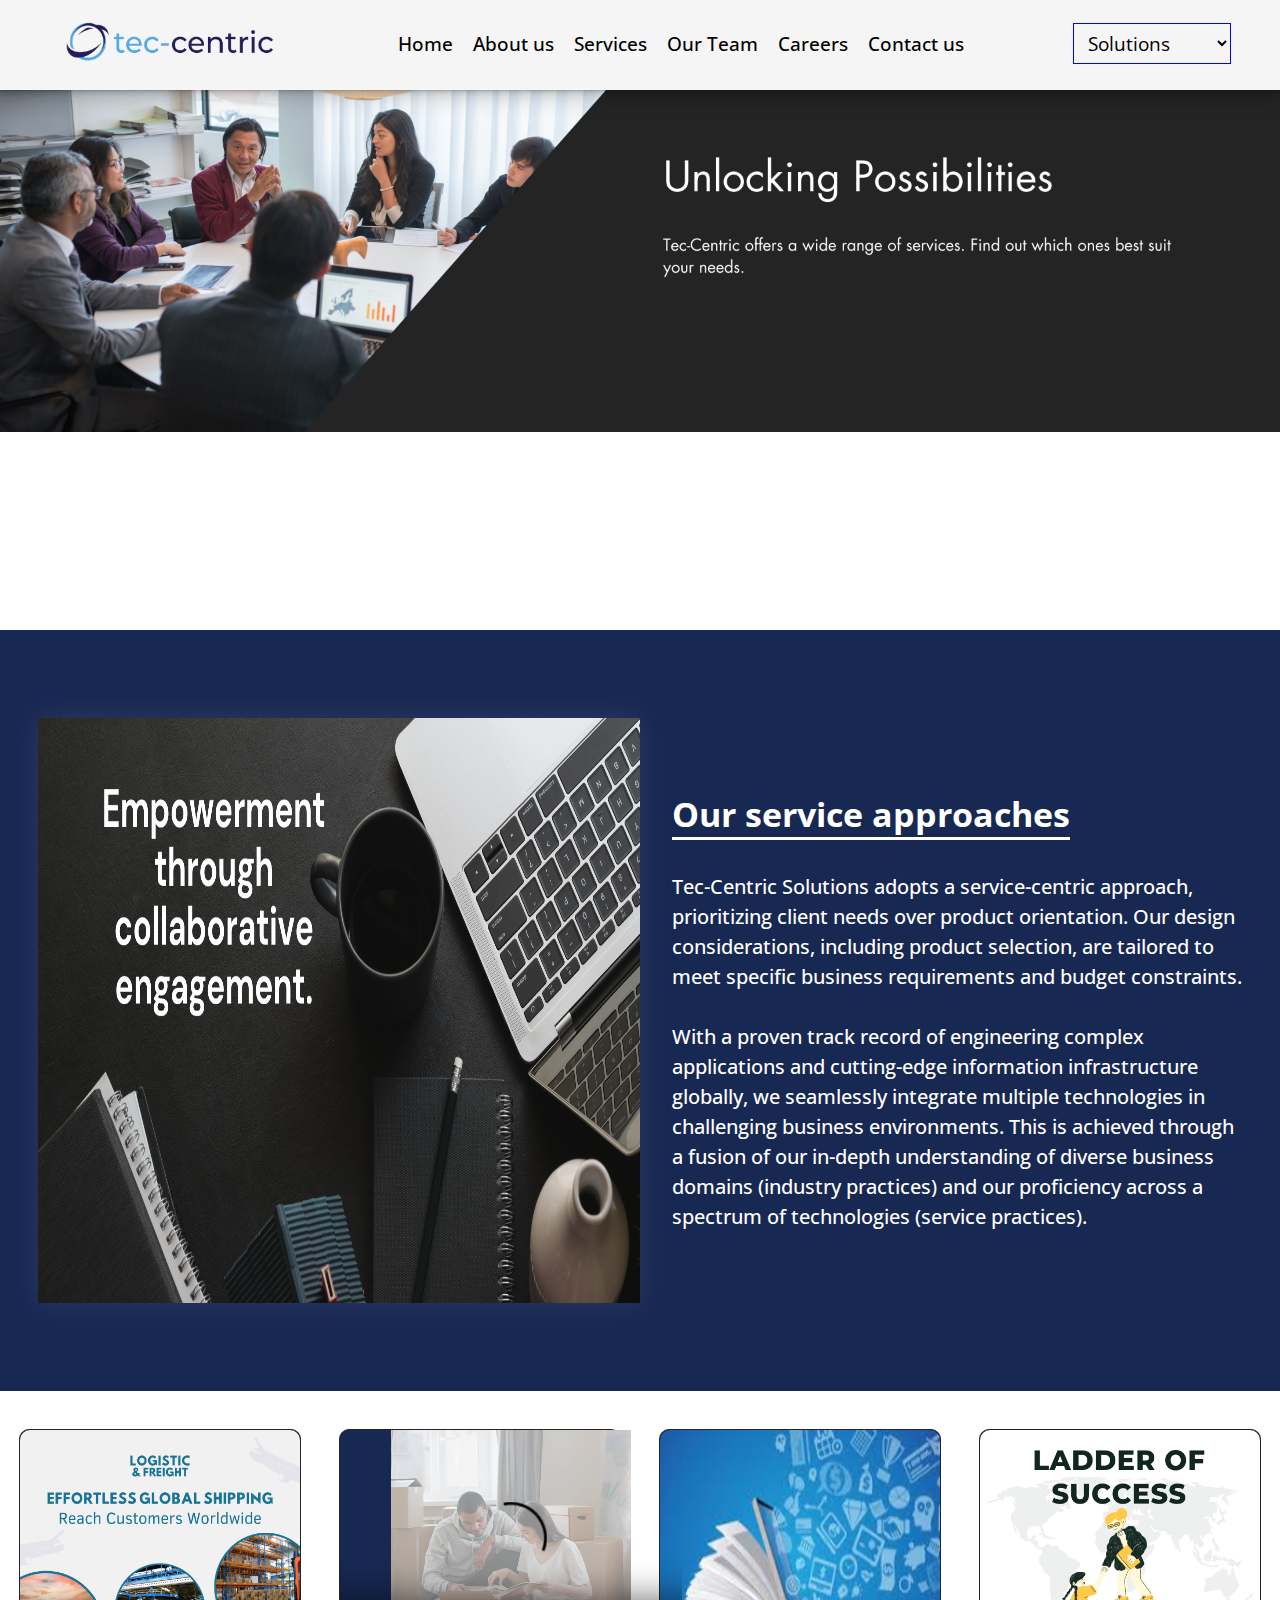
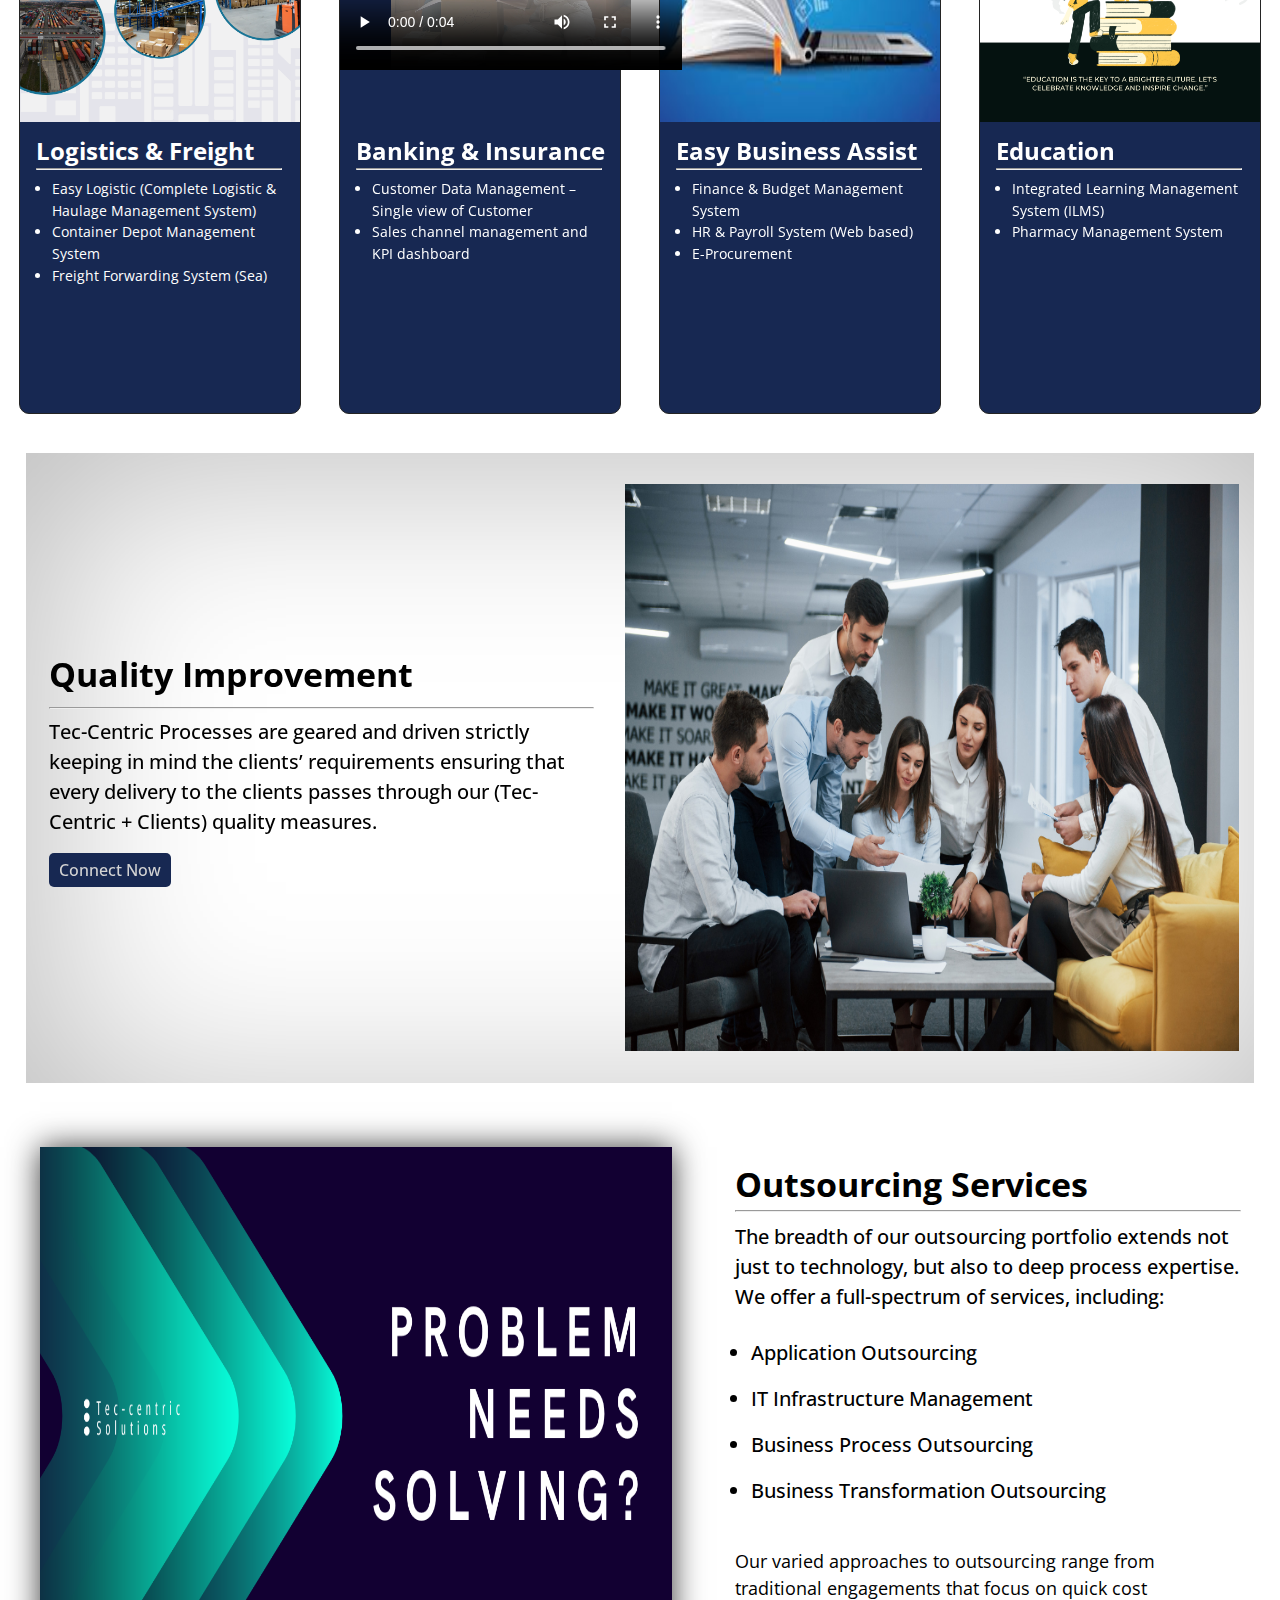
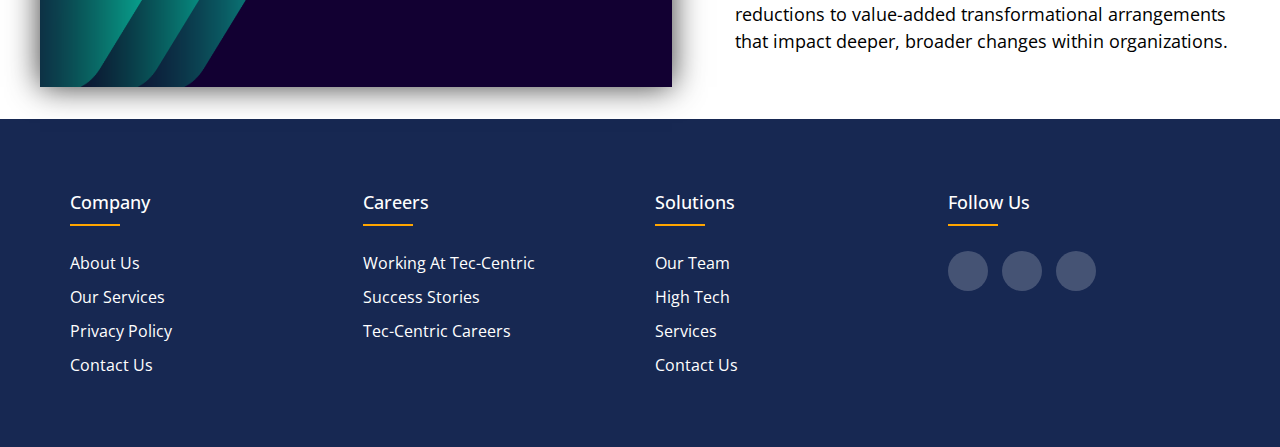
<file: Service.html>
<!DOCTYPE html>
<html lang="en">
<head>
    <meta charset="UTF-8">
    <meta name="viewport" content="width=device-width, initial-scale=1.0">
    <title>Serice New</title>
    <link rel="stylesheet" href="https://cdnjs.cloudflare.com/ajax/libs/font-awesome/6.5.1/css/all.min.css"
    integrity="sha512-DTOQO9RWCH3ppGqcWaEA1BIZOC6xxalwEsw9c2QQeAIftl+Vegovlnee1c9QX4TctnWMn13TZye+giMm8e2LwA=="
    crossorigin="anonymous" referrerpolicy="no-referrer" />
    <link rel="stylesheet" href="styles.css">
    <link rel="stylesheet" href="Footer.css">
       <link rel="stylesheet" href="Service.css">
</head>
<body>

      <!-- Top Navbar -->

      <div class="nav">
        <div>
        <div class="nav-logo">
         <img src="images/tec-logo.png" alt="" id="normal-logo" class="normal-logo">
         
        </div>
        <div class="nav-whitelogo">
          
          <img src="images/logo-white.png" alt="" id="white-logo">
         </div>
        </div>
        
        <div class="nav-menubar">
          <ul>
            <li><a href="index.html">Home</a></li>
    
            <li><a href="Aboutus.html">About us </i></a></li>
           
    
            <li><a href="Service.html">Services </a></li>
    
            <li><a href="ourteam.html">Our Team</a></li>
         
            <li><a href="Career.html">Careers</a></li>
            <li><a href="Contactus.html">Contact us</a></li>
          </ul>
        </div>
        <div class="nav-button">
          
    
          <select name="links" id="login-button" class="login-button" size="1" onchange="window.location.href=this.value;">
            <option value="./index.html">Solutions</option>
            <option value="./Tec-centric-tech/Technology.html">Technologies</option></select>
          
        </div>
        <i class="fa-solid fa-bars" id="hidden-menubar"></i>
      </div>

    <!-- Service Banner -->

    <section class="service-landingPage">
        <div class="service-banner"><img src="./images/service/Services Page.png" alt=""></div>
    </section>

    <section class="service-intro">
        <div class="service-intro-container">
            <div class="intro-left">
                <img src="images/service/services2.png" alt="">
            </div>
            <div class="intro-right">
                <h2>Our service approaches</h2>
                <p>Tec-Centric Solutions adopts a service-centric approach, prioritizing client needs over product orientation. Our design considerations, including product selection, are tailored to meet specific business requirements and budget constraints. <br><br>With a proven track record of engineering complex applications and cutting-edge information infrastructure globally, we seamlessly integrate multiple technologies in challenging business environments. This is achieved through a fusion of our in-depth understanding of diverse business domains (industry practices) and our proficiency across a spectrum of technologies (service practices).                   
                </p>
            </div>
        </div>
    </section>

    <!-- Service Intro - Below Banner-->

    <section class="service-cards">
        <div class="servicecard-container">
            <div class="cards-service">
                <div class="image-container-cards">
                    <img src="images/service/one.png" alt="">
                </div>
                <h2>Logistics & Freight</h2>
                <hr class="solid" style="width: 88%; height: 2px; background-color: white; margin: 5px 0 0 1rem;">
                <ul>
                    <li>Easy Logistic (Complete Logistic & Haulage Management System)
                    </li>
                    <li>Container Depot Management System  
                    </li>
                    <li>Freight Forwarding System (Sea)</li>
                </ul>  
            </div>
            <div class="cards-service">
                <div class="image-container-cards">
                    <video width="342" height="240" controls src="images/service/Purple and Teal Text-heavy Independent Insurance Agency Finance LinkedIn Video Ad.mp4"></video>
                </div>               
                <h2>Banking & Insurance</h2>
                <hr class="solid" style="width: 88%; height: 2px; background-color: white; margin: 5px 0 0 1rem;">
                <ul>
                    <li>Customer Data Management – Single view of Customer
                    </li>
                    <li>Sales channel management and KPI dashboard  
                    </li>
                </ul>   
            </div>
            <div class="cards-service">
                <div class="image-container-cards">
                    <img src="images/service/three.png" alt="">
                </div>
                <h2>Easy Business Assist</h2>
                <hr class="solid" style="width: 88%; height: 2px; background-color: white; margin: 5px 0 0 1rem;">
                <ul>
                    <li>Finance & Budget Management System  
                    </li>
                    <li>HR & Payroll System (Web based)  
                    </li>
                    <li>E-Procurement</li>
                </ul>   
            </div>
            <div class="cards-service">
                <div class="image-container-cards">
                    <img src="images/service/four.png" alt="">
                </div>
                <h2>Education</h2>
                <hr class="solid" style="width: 88%; height: 2px; background-color: white; margin: 5px 0 0 1rem;">
                <ul>
                    <li>Integrated Learning Management System (ILMS)</li>
                    <li>Pharmacy Management System</li>
                </ul>   
            </div>
        </div>    
    </section>

    <!-- Quality Improvement -->

    <section class="quality-improvement">
        <div class="quality-improvement-container">
            <div class="quality-left">
                <h2>Quality Improvement</h2>
                <hr class="solid" id="quality-line" style="margin-top: 0.5rem; background-color: #262626;">
                <p style="margin-top: 0.5rem;">Tec-Centric Processes are geared and driven  strictly keeping in mind the clients’  requirements ensuring that every delivery to  the clients passes through our (Tec- Centric
                    + Clients) quality measures.</p>
                <a href="">Connect Now</a>
            </div>
            <div class="quality-right">
                <img src="images/service/feedback.jpg" alt="">
            </div>
        </div>
    </section>

    <!-- Outsourcing Services -->

    <section class="outsourcing-services">
        <div class="outsourcing-container">
            <div class="outsourcing-image">
                <img src="images/service/Green Gradient Technology ProfessionalBusiness Services LinkedIn Single Image Ad.png" alt="">
            </div>
            <div class="outsourcing-text">
                <h2>Outsourcing Services
                </h2>
                <hr class="solid">
                  <p>The breadth of our outsourcing portfolio extends not just to technology, but also to deep process expertise.  We offer a full-spectrum of services, including:
                    <br> 
                          <ul>
                              <li>Application Outsourcing</li>
                              <li>IT Infrastructure Management</li>  
                              <li>Business Process Outsourcing</li>
                              <li>Business Transformation Outsourcing</li>
                          </ul>
                    <br>
                    Our varied approaches to outsourcing range from traditional  engagements that focus on quick cost reductions to
                    value-added transformational arrangements that impact deeper, broader changes within organizations.
                  </p>
            </div>
        </div>
    </section>

    <!-- Footer -->

    <footer class="footer">
        <div class="footer-container">
          <div class="row">
            <div class="footer-col">
              <h4>company</h4>
              <ul>
                <li><a href="Aboutus.html">about us</a></li>
                <li><a href="Service.html">our services</a></li>
                <li><a href="Service.html">privacy policy</a></li>
                <li><a href="Career.html">Contact Us</a></li>
              </ul>
            </div>
            <div class="footer-col">
              <h4>Careers</h4>
              <ul>
                <li><a href="#">Working at Tec-Centric</a></li>
                <li><a href="#">Success stories</a></li>
                <li><a href="#">Tec-Centric Careers</a></li>
              </ul>
            </div>
            <div class="footer-col">
              <h4>Solutions</h4>
              <ul>
                  <li><a href="ourteam.html">Our Team</a></li>
                  <li><a href="index.html">High Tech</a></li>
                  <li><a href="Service.html">Services</a></li>
                  <li><a href="Contactus.html">Contact us</a></li>
              </ul>
            </div>
            <div class="footer-col">
              <h4>follow us</h4>
              <div class="social-links">
                <a href="https://www.facebook.com/p/Tec-Centric-Solutions-Sdn-Bhd-100064897934907/"><i class="fab fa-facebook-f"></i></a>             
                <a href="mailto:hr@tec-centric.com"><i class="fas fa-envelope"></i></a>
                <a href="https://www.linkedin.com/company/tec-centric-solutions/"><i class="fab fa-linkedin-in"></i></a>
              </div>
            </div>
          </div>
        </div>
      </footer>

  <!-- Javascript -->

  <script src="toggle.js"></script>
    
</body>
</html>
</file>
<file: styles.css>
@font-face {
  font-family: 'Open Sans';
  src: url('fonts/OpenSans-BoldItalic.woff2') format('woff2'),
      url('fonts/OpenSans-BoldItalic.woff') format('woff');
  font-weight: bold;
  font-style: italic;
  font-display: swap;
}

@font-face {
  font-family: 'Open Sans';
  src: url('fonts/OpenSans-ExtraBold.woff2') format('woff2'),
      url('fonts/OpenSans-ExtraBold.woff') format('woff');
  font-weight: bold;
  font-style: normal;
  font-display: swap;
}

@font-face {
  font-family: 'Open Sans';
  src: url('fonts/OpenSans-ExtraBoldItalic.woff2') format('woff2'),
      url('fonts/OpenSans-ExtraBoldItalic.woff') format('woff');
  font-weight: bold;
  font-style: italic;
  font-display: swap;
}


@font-face {
  font-family: 'Open Sans';
  src: url('fonts/OpenSans-Medium.woff2') format('woff2'),
      url('fonts/OpenSans-Medium.woff') format('woff');
  font-weight: 500;
  font-style: normal;
  font-display: swap;
}



@font-face {
  font-family: 'Open Sans';
  src: url('fonts/OpenSans-MediumItalic.woff2') format('woff2'),
      url('fonts/OpenSans-MediumItalic.woff') format('woff');
  font-weight: 500;
  font-style: italic;
  font-display: swap;
}

@font-face {
  font-family: 'Open Sans';
  src: url('fonts/OpenSans-Regular.woff2') format('woff2'),
      url('fonts/OpenSans-Regular.woff') format('woff');
  font-weight: normal;
  font-style: normal;
  font-display: swap;
}



@font-face {
  font-family: 'Open Sans';
  src: url('fonts/OpenSans-Bold.woff2') format('woff2'),
      url('fonts/OpenSans-Bold.woff') format('woff');
  font-weight: bold;
  font-style: normal;
  font-display: swap;
}

@font-face {
  font-family: 'Open Sans';
  src: url('fonts/OpenSans-Italic.woff2') format('woff2'),
      url('fonts/OpenSans-Italic.woff') format('woff');
  font-weight: normal;
  font-style: italic;
  font-display: swap;
}


@font-face {
  font-family: 'Open Sans';
  src: url('fonts/OpenSans-SemiBold.woff2') format('woff2'),
      url('fonts/OpenSans-SemiBold.woff') format('woff');
  font-weight: 600;
  font-style: normal;
  font-display: swap;
}

@font-face {
  font-family: 'Open Sans';
  src: url('fonts/OpenSans-SemiBoldItalic.woff2') format('woff2'),
      url('fonts/OpenSans-SemiBoldItalic.woff') format('woff');
  font-weight: 600;
  font-style: italic;
  font-display: swap;
}










*{
    margin: 0;
    padding: 0;
}
*, *::before, *::after {
    box-sizing: border-box;
  }

 


body{
  background-color: #ffffff;
    box-sizing: border-box;
    font-family: "Open Sans", verdana, Helvetica, sans-serif;
}

/* Top navbar */



.nav{
    height: 10vh;
    width: 100%;
    display: flex;
    justify-content: space-around;
    align-items: center;
    padding-bottom: 5px;
   
background-image: linear-gradient( rgba(66, 64, 64, 0.628), rgba(66, 64, 64, 0.527), rgba(147, 138, 138, 0.146));
    box-sizing: border-box;
    flex-wrap: wrap;
position: absolute;
z-index: 100;
box-shadow: rgba(0, 0, 0, 0.07) 0px 1px 1px, rgba(0, 0, 0, 0.07) 0px 2px 2px, rgba(0, 0, 0, 0.07) 0px 4px 4px, rgba(0, 0, 0, 0.07) 0px 8px 8px, rgba(0, 0, 0, 0.07) 0px 16px 16px;;
box-sizing: border-box;

}

.nav:hover{
  opacity: 1;
background-image: none;
  background-color: whitesmoke;
  a{ color: #000;}
  .login-button{
    color: #000;
    border: 1px solid #0000FF;
  }
  .nav-logo img{
    background-color: transparent;
    display: block;
  }
  .nav-whitelogo img{
    display: none;
  }
  #hidden-menubar{
    color: #000;
  }
  
}

.navy{
  opacity: 1;
background-image: none;
  background-color: whitesmoke;
  position: sticky;
  top: 0%;
  a{ color: #000;}
  .login-button{
    color: #000;
    border: 1px solid #0000FF;
    font-family: "Open Sans", verdana, Helvetica, sans-serif ;
    font-weight: 500;
  }
  .nav-logo img{
    background-color: transparent;
    display: block;
  }
  .nav-whitelogo img{
    display: none;
  }
  
}

.navy .nav-menubar ul li a{
  color: #000;
}





/* Company Titel */

.nav-logo img{
  width: 15rem;
  
  padding: 0px 15px ;
    border-radius: 2px;
    display: none;
     
}

.nav-whitelogo img{
  width: 15rem;
  
  padding: 0px 15px ;
    border-radius: 2px;
     
}


*/
.nav-logo{
    width: auto;
  display: flex;
  align-items: center;
  height: auto;
  margin-top: 0.4%;
    
    
}
.nav-whitelogo{
  width: auto;
  display: flex;
  align-items: center;
  height: auto;
  margin-top: 0.4%;
}



/* Menubar-section */

.nav-menubar ul{
    display: flex;
    
}
.nav-menubar ul li{
    list-style: none;
   
    margin-top: 0.5%;
}

.nav-menubar ul li a{
    text-decoration: none;
    font-family: "Open Sans", verdana, Helvetica, sans-serif;
    font-size: 1.2rem;
    
    font-weight: 500;
    
    padding: 5px 10px;
    
    color: #fff;
    position: relative;
    margin-top: 0.5%;
}

.submenu{
    display: none;
}

/* Button section  */
.login-button {
   
  margin-top: 0.9%;
    
        border: 1px solid #fff;
        background: none;
        padding: 5px 10px;
        font-family: "Open Sans", verdana, Helvetica, sans-serif;
        font-size: 1.2rem;
        
        cursor: pointer;
        
        
        
color: #fff;


}
.login-button option{
  background-color: #ffffff;
  font-weight: 500;
  
}

.login-button option a{
  color: #fff;
  font-size: 1.2rem;
  text-decoration: none;
  font-family: "Open Sans", verdana, Helvetica, sans-serif;
  font-weight: 500;
  padding: 5px 10px;
  
}

.login-button:hover{
    background-color: #55AAE5;
    color: #ffffff;
     option a{
      color: #ffffff;
      font-weight: 500;
      font-family: "Open Sans", verdana, Helvetica, sans-serif ;
    }
  #login-button:hover{
    color: #ffffff;
    font-family: "Open Sans", verdana, Helvetica, sans-serif;
    font-weight: 500;
  }
   
}


.login-button option:hover{
  color: #ffffff;
  font-family: "Open Sans", verdana, Helvetica, sans-serif;
  font-weight: 500;
}
.nav-menubar ul li a:hover{
  padding: 5px 10px;
  border: 1px solid #0000FF;
  color: #fff;
  background: #55AAE5;
  transition: 0.5s all;
  border-radius: 2px;
}


/* hidden menu section */

#hidden-menubar{
    font-size: 2rem;
    color: #fff;
    display: none;
    
}

/* Top-navbar-responsive section */

@media screen and (max-width: 768px){
 

  body{
    box-sizing: border-box;
  }

    #hidden-menubar{
        font-size: 2rem;
        color: #ffffff;
        display:block;
        line-height: 1px;
        position: absolute;
        top: 30px;
        left: 90%;
    }
   .nav-logo{
    align-items: center;
   }
   .nav-whitelogo{
    align-items: center;
   }
    .nav-logo img{
        padding: 0px 5px 0px 5px;
        background-color: transparent;
    }
    .nav-whitelogo img{
      padding: 0px 5px 0px 5px;
        background-color: transparent;
    }

.nav{
    height: fit-content;
    width: 100%;
    
    display: block;
    text-align: center;
    
    background-image: linear-gradient( rgba(66, 64, 64, 0.628), rgba(66, 64, 64, 0.527), rgba(147, 138, 138, 0.146));


}
/* Menubar-section */

.nav .nav-menubar ul{
    display: none;

}


.nav .submenu{
    display: none;
}

/* button-section */
 .nav-button{
    
    display: none;
}


.navx .nav{
    height: fit-content;
    width: 100%;
    
    display: block;
    text-align: center;
    
    background-color: #ffffff;
    
    
   
    
    

}

/* Company Titel */


/* Menubar-section */

.navx .nav-menubar ul{
    display: block;
    
}
.navx .nav-menubar ul li{
    list-style: none;
    /* padding: 10px 30px; */
}

.navx .nav-menubar ul li a{
    text-decoration: none;
    font-family: "Open Sans", verdana, Helvetica, sans-serif;
    font-size: 1.5rem;
    color: #000;
    font-weight: 600;
    
    padding: 5px;
}
.navx .login-button{
  font-family: "Open Sans", verdana, Helvetica, sans-serif;
  font-size: 1.5rem;
  color: #000;
  font-weight: 600;
  text-align: center;

}

.nav .submenu{
    display: none;
}

/* button-section */
.navx .nav-button{
    width: 100%;
    display: block;
    padding: 10px 0px;
}

.navx .signin-button{
    margin-left: 1%;
    padding: 8px 15px;
}

.navx .login-button{
    padding: 8px 20px;

}



.navx .nav-button button:hover{
    
    background-color:rgb(23,40,82); ;
    color: #ffffff;
}

.nav-menubar ul li a:hover{
    border: none;
}

.navy{
  opacity: 1;
background-image: none;
  background-color: whitesmoke;
  position: sticky;
  top: 0%;
  a{ color: #000;}
  .login-button{
    color: #000;
    border: 1px solid #0000FF;
    font-size: 1.5rem;
  }
  .login-button option{
    font-size: 1.5rem;
  }
  .nav-logo img{
    background-color: transparent;
    display: block;
  }
  .nav-whitelogo img{
    display: none;
  } .nav-whitelogo img{
    background-color: transparent;
  }
  #hidden-menubar{
    color: #000;
  }
  
  
}

.navy .nav-menubar ul li a{
  color: #000;
}




}

@media screen and (max-width: 1200px){
    .nav-menubar ul li a:hover{
        .navx .nav-menubar ul li a::after{
            content: "";
            position: absolute;
            left: 0;
            bottom: 0;
            height: 3px;
            width: 0%;
            background-color: #1D212B;
            transition: all ease 1s;
            
        
        }
        .navx .nav-menubar ul li a:hover::after{width: 100%;}
        
    }
}




.promo{
    height: 60vh;
    display: flex;
    padding: 50px 30px;
    align-items: center;
    background-color: rgb(23,40,82);
    color: #ffffff;
    justify-content: space-evenly;
    transform: translateX(-100%);
    transition: 2s;
}

section.show-animation .promo{

  transform: translateX(0);
  

}
.promo h2{
    line-height: 95%;
    font-size: 2rem;
    font-family: "Open Sans", verdana, Helvetica, sans-serif;

}

.promo .left{
  transition: 0.5s;
  animation: promoRight 1s linear ;
}
.promo .left, .promo .right{
    width: 50%;
    padding: 5px 0px;
    display: flex;
    box-sizing: border-box;
}
.promo .right{
    text-align: center;
    display: flex;
    justify-content: center;
   transition: 0.5s;
    animation: promoTop 1s linear ;
    
    
}
.promo .right button{
  border: 0.5px solid #ffffff;
  border-radius: 2px;
  padding: 10px;
  background-color: #ffffff;
  cursor: pointer;
  overflow: hidden;
  margin-left: 15px;
  
}
.promo .right button:hover{
  box-shadow: 0 0 5px orange, 0 0 10px orange, 0 0 12px orange, 0 0 15px orange;
  background-color: rgb(23,40,82);
  transform: translateX(10px);
  transition: all ease 0.5s;
  a{
    color: #ffffff;
  }

}
.promo .right a{
  font-family: "Open Sans", verdana, Helvetica, sans-serif;
  list-style-type: none;
  color: rgb(23,40,82);
  text-decoration: none;
  font-size: 1.2rem;
  font-weight: 600;
}
.promo .left p{
  font-size: 1.2rem;
  font-family: "Open Sans", verdana, Helvetica, sans-serif;
    color: #d6d6d6;
}
.promo .left{
  margin-left: 100px;
  flex-direction: column;
}
.promo .left p, .promo .left h2, .promo .left h5{
  font-family: "Open Sans", verdana, Helvetica, sans-serif;
  
  margin-bottom: 10px;
}

.promo .left h5{
  font-size: 1.5rem;
  font-family: "Open Sans", verdana, Helvetica, sans-serif;
  font-weight: 500;
}



@keyframes promoTop {
  0%{
    transform: translate(0px,-100px);
  }
  100%{
    transform: translate(0px,0px);
  }
  
}


@keyframes promoRight {
  0%{
    transform: translate(-200px,0px);
  }
  100%{
    transform: translate(0px,0px);
  }
  
}

@media screen and (max-width:960px){

  .promo {
    height: auto;
    flex-wrap: wrap;
    transform: translateX(0);
    padding: 20px 5px;
    
    justify-content: left;
    text-align: left;
  }
  .promo .left{
    text-align: left;
    margin-left: 20px;
    justify-content: left;
  }
}
@media screen and (max-width:460px){

  .promo {
    height: auto;
    flex-wrap: wrap;
    transform: translateX(0);
    padding: 20px 5px;
    
    justify-content: left;
    text-align: left;
  }
  .promo .left{
    text-align: left;
    margin-left: 20px;
    justify-content: left;
  }
}




@media screen and (max-width:760px){
  

.promo {
  height: auto;
  flex-wrap: wrap;
  transform: translateX(0);
  padding: 20px 5px;
  
  justify-content: left;
  text-align: left;
}
.promo .left{
  text-align: left;
  margin-left: 20px;
  justify-content: left;
}


.promo .left p, .promo .left h2, .promo .left h5{
  text-align: left;
  margin: 5px 10px 10px 20px;
}
.promo .left p{
  text-align: left;
}
.promo .left, .promo .right{

  width: 100%;
  animation: none;
  transform: translateX(0);
  padding: 0px;
  margin: 10px 0px;
  text-align: left;
  justify-content: left;
}

.promo h2{
  font-size: x-large;
line-height: 30px;

}



section.show-animation .promo {
text-align: left;
}


}



.clients-scrolling-section {
  background: #f2f2f2;
}

@keyframes slide-right {
  from {
    transform: translateX(0);
  }
  to {
    transform: translateX(-100%);
  }
}

.logos-right {
  overflow: hidden;
  padding: 60px 0;
  background: white;
  white-space: nowrap;
  position: relative;
height:30vh;
}

.logos-right:before,
.logos-right:after {
  position: absolute;
  top: 0;
  width: 250px;
  height: 100%;
  content: "";
  z-index: 2;
}

.logos-right:before {
  left: 0;
  background: linear-gradient(to left, rgba(255, 255, 255, 0), white);
}

.logos-right:after {
  right: 0;
  background: linear-gradient(to right, rgba(255, 255, 255, 0), white);
}

.logos-right:hover .logos-slide {
  animation-play-state: paused;
}

.logos-slide-right {
  display: inline-block;
  animation: 35s slide-right infinite linear;
}

.logos-slide-right img {
  height: 80px;
padding: 5px 10px;
  margin: 0 30px;
box-shadow: rgba(17, 17, 26, 0.1) 0px 4px 16px, rgba(17, 17, 26, 0.1) 0px 8px 24px, rgba(17, 17, 26, 0.1) 0px 16px 56px;
border-radius: 5px;

}
.logos-slide-right img:hover{

height: 85px;
transition: 0.2s linear;
}






@keyframes slide-left {
  from {
    transform: translateX(-100%);
  }
  to {
    transform: translateX(0%);
  }
}

.logos-left {
  overflow: hidden;
  padding: 60px 0;
  background: white;
  white-space: nowrap;
  position: relative;
height:30vh;
}

.logos-left:before,
.logos-left:after {
  position: absolute;
  top: 0;
  width: 250px;
  height: 100%;
  content: "";
  z-index: 2;
}

.logos-left:before {
  left: 0;
  background: linear-gradient(to left, rgba(255, 255, 255, 0), white);
}

.logos-left:after {
  right: 0;
  background: linear-gradient(to right, rgba(255, 255, 255, 0), white);
}

.logos-left:hover .logos-slide-left {
  animation-play-state: paused;
}

.logos-slide-left {
  display: inline-block;
  animation: 35s slide-left infinite linear;
}

.logos-slide-left img {
  height: 80px;
padding: 5px 10px;
  margin: 0 30px;
box-shadow: rgba(17, 17, 26, 0.1) 0px 4px 16px, rgba(17, 17, 26, 0.1) 0px 8px 24px, rgba(17, 17, 26, 0.1) 0px 16px 56px;
border-radius: 5px;

}
.logos-slide-left img:hover{

height: 85px;
transition: 0.2s linear;
}

.client{
  height: auto;
  padding: 20px 0px;
  /* margin:20px 0px; */
  background-color: #ffffff; 
  text-align: center;
  
}

.client span{
  font-family: "Open Sans", verdana, Helvetica, sans-serif;
  font-size: 2.5rem;
  display: inline-block;
  color: #262626 ;
  padding: 0px 30px;
  font-weight: bold;
  background-color: #ffffff;

}
</file>
<file: career.css>
@font-face {
    font-family: 'Open Sans';
    src: url('fonts/OpenSans-BoldItalic.woff2') format('woff2'),
        url('fonts/OpenSans-BoldItalic.woff') format('woff');
    font-weight: bold;
    font-style: italic;
    font-display: swap;
}

@font-face {
    font-family: 'Open Sans';
    src: url('fonts/OpenSans-ExtraBold.woff2') format('woff2'),
        url('fonts/OpenSans-ExtraBold.woff') format('woff');
    font-weight: bold;
    font-style: normal;
    font-display: swap;
}

@font-face {
    font-family: 'Open Sans';
    src: url('fonts/OpenSans-ExtraBoldItalic.woff2') format('woff2'),
        url('fonts/OpenSans-ExtraBoldItalic.woff') format('woff');
    font-weight: bold;
    font-style: italic;
    font-display: swap;
}


@font-face {
    font-family: 'Open Sans';
    src: url('fonts/OpenSans-Medium.woff2') format('woff2'),
        url('fonts/OpenSans-Medium.woff') format('woff');
    font-weight: 500;
    font-style: normal;
    font-display: swap;
}



@font-face {
    font-family: 'Open Sans';
    src: url('fonts/OpenSans-MediumItalic.woff2') format('woff2'),
        url('fonts/OpenSans-MediumItalic.woff') format('woff');
    font-weight: 500;
    font-style: italic;
    font-display: swap;
}

@font-face {
    font-family: 'Open Sans';
    src: url('fonts/OpenSans-Regular.woff2') format('woff2'),
        url('fonts/OpenSans-Regular.woff') format('woff');
    font-weight: normal;
    font-style: normal;
    font-display: swap;
}



@font-face {
    font-family: 'Open Sans';
    src: url('fonts/OpenSans-Bold.woff2') format('woff2'),
        url('fonts/OpenSans-Bold.woff') format('woff');
    font-weight: bold;
    font-style: normal;
    font-display: swap;
}

@font-face {
    font-family: 'Open Sans';
    src: url('fonts/OpenSans-Italic.woff2') format('woff2'),
        url('fonts/OpenSans-Italic.woff') format('woff');
    font-weight: normal;
    font-style: italic;
    font-display: swap;
}


@font-face {
    font-family: 'Open Sans';
    src: url('fonts/OpenSans-SemiBold.woff2') format('woff2'),
        url('fonts/OpenSans-SemiBold.woff') format('woff');
    font-weight: 600;
    font-style: normal;
    font-display: swap;
}

@font-face {
    font-family: 'Open Sans';
    src: url('fonts/OpenSans-SemiBoldItalic.woff2') format('woff2'),
        url('fonts/OpenSans-SemiBoldItalic.woff') format('woff');
    font-weight: 600;
    font-style: italic;
    font-display: swap;
}




* {
    margin: 0;
    padding: 0;
    box-sizing: border-box;
}



.career-landingPage{
    background-color: #F1F0EE;
}

.career-container{
    width: 100%;
    background-color: #F1F0EE;
}

.career-container img{
    margin-top: 5%;
    max-width: 100%;
}
@keyframes dhoos{
    0%{
        opacity: 0;
    }
    33%{
        opacity: 0.25;
    }
    66.7%{
        opacity: 0.5;
    }
    100%{
        opacity: 1;
    }
}


.join_defaults{
        background-color: #fff;
    }
    
.default-text{
    margin-top: 5%;
    display: flex;
    align-items: center;
    padding: 0 0 0 50px;
}
.default-text .left-default{
    display: flex;
    flex-direction: column;
    justify-content: center;
    width: 50%;
}
.default-text .left-default h2{
    color: rgb(23,40,82);
    display: inline-block;
    width: 70%;
    font-family: "Open Sans", verdana, Helvetica, sans-serif;
    font-size: 2.5rem;
    font-weight: 700;
    text-align: left;

line-height: 2.7rem;
}
.default-text .left-default p{
    text-align: left;
    color: rgb(19, 19, 19);
    margin-top: 1rem;
    font-size: 1.3rem;
    width: 85%;
}
.default-button {
    display: flex;
    margin-top: 2rem;
    height: auto;
    width: fit-content;
}

.default-button a{
    padding: 5px 20px;
    
}
.join_defaults .default-text .left-default a{
    font-family: "Open Sans", verdana, Helvetica, sans-serif;
    font-size: 20px;
    font-weight: 600;
    border-radius: 5px;
    text-decoration: none;
    background-color: rgb(23,40,82);
    border: rgb(23,40,82) 2px solid;

    color:#fff ;
    
}

.left-default button{
    height: auto;
    width: auto;
}
.join_defaults .default-text .left-default a:hover{
    color: rgb(23,40,82);
    background-color: #fff;
    transition: ease all 0.5s;
    border: rgb(23,40,82) 2px solid;


}
.default-text .right-default{
    display: flex;
    width: 50%;
    height: 100%;  
  
}
.default-text .right-default img{
    width:90%;
    height: 100%;
    margin: 0;
    margin-bottom: 0;
    object-fit: cover;
 
}
.container-default{
    padding: 3% 0;
}

.sec-default{
    padding: 60px 50px;
    margin-top: 5%;
    text-align: left;
    background-color: rgb(23,40,82);
}
.container-default .container_text_default h3{
    font-family: "Open Sans", verdana, Helvetica, sans-serif;
    font-size: 2rem;
    margin-bottom: 0.5rem;
    color: #fff;
    font-weight: 700;
}

.container-default .container_text_default .data-default{
    font-family: "Open Sans", verdana, Helvetica, sans-serif;
    font-weight: 400;
    color: #ffffff;
    font-size: 1.2rem;
    margin-top: 15px;
}

/* ///////////form//////////////// */

.apply-cv{
    height:auto;
    padding:20px 10px;
    background-color:  #ffffff;
}

.apply-cv h2 {
    font-family: "Open Sans", verdana, Helvetica, sans-serif;
    color:  rgb(23,40,82);
    text-align: center;
    margin-bottom: 30px;
    font-size: 2.3rem;
 

}

.apply-cv h3 {
    font-family: "Open Sans", verdana, Helvetica, sans-serif;
    text-align: center;
    font-size: 1.3rem;
    border: 1px solid #555;
    padding: 3px;
    border-radius: 3px;
    background-color: rgb(23,40,82);
    color: #fff;
}

.apply-cv form {
    font-family: "Open Sans", verdana, Helvetica, sans-serif;
    font-size: 1.5rem;
    max-width: 900px;
    margin: 20px auto;
    background-color: #fff;
    padding: 20px;
    border-radius: 8px;
    box-shadow: 10px 10px 10px rgba(0, 0, 0, 0.1),
    -10px -10px 10px rgba(0, 0, 0, 0.1);
    text-align: center;
}

 .apply-cv label {
    display: block;
    margin: 14px 0px -15px 0px;
    color: #555;
    line-height: 2px;
}

.apply-cv input,
.apply-cv select {
    width: 100%;
    padding: 12px;
    font-family: "Open Sans", verdana, Helvetica, sans-serif;
    font-size: 1rem;
    margin-top: 10px;
    margin-bottom: 10px;
    box-sizing: border-box;
    border: 1px solid #ccc;
    border-radius: 4px;
}

.apply-cv select {
    appearance: none;
}

.apply-cv input[type="file"] {
    padding: 10px;
    font-family: "Open Sans", verdana, Helvetica, sans-serif;
}

.apply-cv .button {
    color: #ffffff;
    text-align: center;
    justify-content: center;
    text-decoration: none;
    font-family: "Open Sans", verdana, Helvetica, sans-serif;
    font-weight: 600;
    font-size: 1.2rem;
    padding: 8px 30px;
    border-radius: 5px;
    cursor: pointer;
    border: 1px solid rgb(23,40,82);
    background-color: rgb(23,40,82);
}
#upload{
    font-family: "Open Sans", verdana, Helvetica, sans-serif;
    font-size: 1.2rem;
font-weight: 600;
}

@media (max-width: 768px) {
    form {
        width: 90%;
    }
    .career-promo h5{
        padding: 10px 90px;
    }
 
    .default-text{
        padding: 2rem;
        display: flex;
    }
    .default-text .left-default{
        display: flex;
        flex-direction: column;
        width: 50%;
    }
    .default-text .left-default a{
        display: inline-block;
        text-align: left;
    }
    .default-text .left-default h2{
        font-family: "Open Sans", verdana, Helvetica, sans-serif;
        font-size: 1.2rem;
        text-align: left;
        line-height: 1.3rem;
    }
    .default-text .left-default p{
        font-family: "Open Sans", verdana, Helvetica, sans-serif;
        font-size: 1rem;
        text-align: left;
        line-height: 1.3rem;
   
    }
    .right-default img{
        height: 100%;
    }
 
    #upload{
        font-size: 0.7rem;
        
    }
}
@media (max-width: 520px){
  
    .career-promo h3{
        font-family: "Open Sans", verdana, Helvetica, sans-serif;
        font-size: 1rem;
        padding: 5px 0;
        margin: 30px 0px 10px;
    }
    .career-promo h2{
        font-family: "Open Sans", verdana, Helvetica, sans-serif;
        font-size: 1rem;
        margin: 0;
    }
    .career-promo h5{
        font-size: 1.2rem;
        margin: 5px 0;
        padding: 5px 10px;
    }
  
    .default-text{
        display: flex;
        flex-wrap: wrap;
        flex-direction: column;
        padding: 10px;
    }
    .default-text .left-default{

        display: flex;
        flex-direction: column;
        text-align: left;
        width: 90%;
        padding-top: 20px;
    }
    .default-text .left-default h2{
        font-family: "Open Sans", verdana, Helvetica, sans-serif;
        font-size: 1.2rem;
        text-align: left;

    }
    .default-text .left-default p{
        text-align: left;
        font-family: "Open Sans", verdana, Helvetica, sans-serif;
        width: 95%;
        font-size: 1rem;
   
    }
    .default-text .left-default .default-button{
        margin-top: 15px;
        text-align: left;
        font-family: "Open Sans", verdana, Helvetica, sans-serif;
        font-weight: 600;
        font-size: 0.5rem;
        padding: 4px 8px;
        margin-left: -10px;
    }
    .default-text .left-default .default-button a{
        font-family: "Open Sans", verdana, Helvetica, sans-serif;
        font-weight: 600;
        font-size: 0.9rem;
        padding: 4px 8px;
        text-align: left;
    }
    .default-text .right-default{
        margin-top: 30px;
        width: 80%;
        height: 30vh;

    }
    .default-text .right-default img{
        width: 100%;
    }

   .career-landingPage{
    height: 20vh;
    background-color: #F1F0EE;
   }
    .career-container{
        width: 100%;
        background-color: #F1F0EE;
    }
    
    .career-container img{
        margin-top: 10%;
        max-width: 100%;
    }
}

span {
    color: rgb(23,40,82);
}
</file>
<file: Footer.css>
@font-face {
    font-family: 'Open Sans';
    src: url('fonts/OpenSans-BoldItalic.woff2') format('woff2'),
        url('fonts/OpenSans-BoldItalic.woff') format('woff');
    font-weight: bold;
    font-style: italic;
    font-display: swap;
}

@font-face {
    font-family: 'Open Sans';
    src: url('fonts/OpenSans-ExtraBold.woff2') format('woff2'),
        url('fonts/OpenSans-ExtraBold.woff') format('woff');
    font-weight: bold;
    font-style: normal;
    font-display: swap;
}

@font-face {
    font-family: 'Open Sans';
    src: url('fonts/OpenSans-ExtraBoldItalic.woff2') format('woff2'),
        url('fonts/OpenSans-ExtraBoldItalic.woff') format('woff');
    font-weight: bold;
    font-style: italic;
    font-display: swap;
}


@font-face {
    font-family: 'Open Sans';
    src: url('fonts/OpenSans-Medium.woff2') format('woff2'),
        url('fonts/OpenSans-Medium.woff') format('woff');
    font-weight: 500;
    font-style: normal;
    font-display: swap;
}



@font-face {
    font-family: 'Open Sans';
    src: url('fonts/OpenSans-MediumItalic.woff2') format('woff2'),
        url('fonts/OpenSans-MediumItalic.woff') format('woff');
    font-weight: 500;
    font-style: italic;
    font-display: swap;
}

@font-face {
    font-family: 'Open Sans';
    src: url('fonts/OpenSans-Regular.woff2') format('woff2'),
        url('fonts/OpenSans-Regular.woff') format('woff');
    font-weight: normal;
    font-style: normal;
    font-display: swap;
}



@font-face {
    font-family: 'Open Sans';
    src: url('fonts/OpenSans-Bold.woff2') format('woff2'),
        url('fonts/OpenSans-Bold.woff') format('woff');
    font-weight: bold;
    font-style: normal;
    font-display: swap;
}

@font-face {
    font-family: 'Open Sans';
    src: url('fonts/OpenSans-Italic.woff2') format('woff2'),
        url('fonts/OpenSans-Italic.woff') format('woff');
    font-weight: normal;
    font-style: italic;
    font-display: swap;
}


@font-face {
    font-family: 'Open Sans';
    src: url('fonts/OpenSans-SemiBold.woff2') format('woff2'),
        url('fonts/OpenSans-SemiBold.woff') format('woff');
    font-weight: 600;
    font-style: normal;
    font-display: swap;
}

@font-face {
    font-family: 'Open Sans';
    src: url('fonts/OpenSans-SemiBoldItalic.woff2') format('woff2'),
        url('fonts/OpenSans-SemiBoldItalic.woff') format('woff');
    font-weight: 600;
    font-style: italic;
    font-display: swap;
}


body{
	line-height: 1.5;
	font-family: "Open Sans", verdana, Helvetica, sans-serif;
}
/* *{
	margin:0;
	padding:0;
	box-sizing: border-box;
} */
.footer-container{
	max-width: 1170px;
	margin:auto;
}
.row{
	display: flex;
	flex-wrap: wrap;
}
ul{
	list-style: none;
}
.footer{
	background-color: rgb(23,40,82);
    padding: 70px 0;
}
.footer-col{
   width: 25%;
   padding: 0 15px;
}
.footer-col h4{
	font-family: "Open Sans", verdana, Helvetica, sans-serif;
	font-size: 18px;
	color: #ffffff;
	text-transform: capitalize;
	margin-bottom: 35px;
	font-weight: 500;
	position: relative;
}
.footer-col h4::before{
	content: '';
	position: absolute;
	left:0;
	bottom: -10px;
	background-color: orange;
	height: 2px;
	box-sizing: border-box;
	width: 50px;
}
.footer-col ul li:not(:last-child){
	margin-bottom: 10px;
}
.footer-col ul li a{
	font-family: "Open Sans", verdana, Helvetica, sans-serif;
	font-size: 16px;
	text-transform: capitalize;
	color: #ffffff;
	text-decoration: none;
	font-weight: 300;
	
	display: block;
	transition: all 0.3s ease;
}
.footer-col ul li a:hover{
	color: #ffffff;
	padding-left: 8px;
}
.footer-col .social-links a{
	display: inline-block;
	height: 40px;
	width: 40px;
	background-color: rgba(255,255,255,0.2);
	margin:0 10px 10px 0;
	text-align: center;
	line-height: 40px;
	border-radius: 50%;
	color: #ffffff;
	transition: all 0.5s ease;
}
.footer-col .social-links a:hover{
	color: #24262b;
	background-color: #ffffff;
}

/*responsive*/
@media(max-width: 768px){
  .footer-col{
    width: 50%;
    margin-bottom: 30px;
}
.footer .row{
	padding-left: 20px;
}
.footer{
	background-color: rgb(23,40,82);
    padding: 70px 0 10px 0;
}
/* .footer-col h4::before{
	text-align: center;
	align-items: center;
	left:40%;
} */
}
@media(max-width: 574px){
  .footer-col{
    width: 100%;
}
.footer{
	background-color: rgb(23,40,82);
    padding: 70px 0 10px 0;
}
/* .row{
	align-items: center;
	text-align: center;
	left:40%;
} */
}
</file>
<file: Aboutus.css>
*{
  margin: 0;
  padding: 0;
}
@font-face {
  font-family: 'Open Sans';
  src: url('fonts/OpenSans-BoldItalic.woff2') format('woff2'),
      url('fonts/OpenSans-BoldItalic.woff') format('woff');
  font-weight: bold;
  font-style: italic;
  font-display: swap;
}

@font-face {
  font-family: 'Open Sans';
  src: url('fonts/OpenSans-ExtraBold.woff2') format('woff2'),
      url('fonts/OpenSans-ExtraBold.woff') format('woff');
  font-weight: bold;
  font-style: normal;
  font-display: swap;
}

@font-face {
  font-family: 'Open Sans';
  src: url('fonts/OpenSans-ExtraBoldItalic.woff2') format('woff2'),
      url('fonts/OpenSans-ExtraBoldItalic.woff') format('woff');
  font-weight: bold;
  font-style: italic;
  font-display: swap;
}


@font-face {
  font-family: 'Open Sans';
  src: url('fonts/OpenSans-Medium.woff2') format('woff2'),
      url('fonts/OpenSans-Medium.woff') format('woff');
  font-weight: 500;
  font-style: normal;
  font-display: swap;
}



@font-face {
  font-family: 'Open Sans';
  src: url('fonts/OpenSans-MediumItalic.woff2') format('woff2'),
      url('fonts/OpenSans-MediumItalic.woff') format('woff');
  font-weight: 500;
  font-style: italic;
  font-display: swap;
}

@font-face {
  font-family: 'Open Sans';
  src: url('fonts/OpenSans-Regular.woff2') format('woff2'),
      url('fonts/OpenSans-Regular.woff') format('woff');
  font-weight: normal;
  font-style: normal;
  font-display: swap;
}



@font-face {
  font-family: 'Open Sans';
  src: url('fonts/OpenSans-Bold.woff2') format('woff2'),
      url('fonts/OpenSans-Bold.woff') format('woff');
  font-weight: bold;
  font-style: normal;
  font-display: swap;
}

@font-face {
  font-family: 'Open Sans';
  src: url('fonts/OpenSans-Italic.woff2') format('woff2'),
      url('fonts/OpenSans-Italic.woff') format('woff');
  font-weight: normal;
  font-style: italic;
  font-display: swap;
}


@font-face {
  font-family: 'Open Sans';
  src: url('fonts/OpenSans-SemiBold.woff2') format('woff2'),
      url('fonts/OpenSans-SemiBold.woff') format('woff');
  font-weight: 600;
  font-style: normal;
  font-display: swap;
}

@font-face {
  font-family: 'Open Sans';
  src: url('fonts/OpenSans-SemiBoldItalic.woff2') format('woff2'),
      url('fonts/OpenSans-SemiBoldItalic.woff') format('woff');
  font-weight: 600;
  font-style: italic;
  font-display: swap;
}








.banner{
  width: 100%;
  height: 70vh;
}
.banner img{
  
  max-width: 100%;
 

}
@keyframes opa{
  0%{
    opacity: 0;
  }
  50%{
    opacity: 0.5;
  }
  100%{
    opacity: 1;
  }
}





.about-us-container .left-about-us p{
  font-size: 1.3rem;
  font-family: "Open Sans", verdana, Helvetica, sans-serif;
  font-weight: 500;
  margin: 2rem 2rem;
  text-align: left;
  padding: 1.5rem 0;
}

.about-us-container .about-second{
  width: 50%;
  padding: 0;
  z-index: 1;
  transition: ease-in  0.8s;
  
}
.about-us-container .about-second img{
  width: 100%;
  
}
 

 
.aboutus{
  width: 100%;
  height: fit-content;
  
  
  
}

.aboutus .about-us-container{
  width: 100%;
  display: flex;
  margin-top: 5% ;
  margin-left: -1.3% ;
  
  
  

}
.left-about-us{
  width: 47vw;
  height: 60vh;
  margin-left: 3%;
}
.about-second img{
  width: 47vw;
  height: 60vh;
}
.about-us-container .left-about-us{
  background-color: rgb(23, 40, 82);
  display: flex;
  flex-direction: column;
  justify-content: center;
}



 
  

.about-us-container .left-about-us h2{
  font-family: "Open Sans", verdana, Helvetica, sans-serif;
  font-size: 2.1rem;
 color: #ffffff;
  display: inline;
  margin-left: 2rem;
  text-decoration: underline;
  text-underline-offset: 10px;

}
.about-us-container .left-about-us p{
  font-size: 1.3rem;
  font-family: "Open Sans", verdana, Helvetica, sans-serif;
  font-weight: 500;
  margin: 2rem 2rem;
  text-align: left;
  color: #ffffff;
 
}

/* //////////  about-two  ///////// */
  .about-two{
    display: flex;
    
    text-align: center;
    margin:2% 0 5% 0;
    padding: 3% 0 0 0;
    position: relative;
    height: 1005;
    width: 80%;
   
    margin-left: 10%;
    justify-content: space-evenly;
    
  }
  .about-two .approach-about{
    height: 60vh;
    width: 35vw;
    border: 1px solid rgb(23,40,82);
    text-align: center;
    padding: .8rem 1.8rem 0 1.8rem;
    border-radius: 8px;
   
    background-color: rgb(23,40,82);
    
  }
  .about-two .approach-about h2{
    font-family: "Open Sans", verdana, Helvetica, sans-serif;
    font-size: 2.1rem;
    border-bottom: 2px solid #ffffff;
    padding-bottom: 3px;
    display: inline;
    text-align: center;
    color: #ffffff;
  }
  .about-two .approach-about p{
    font-size: 1.3rem;
    font-family: "Open Sans", verdana, Helvetica, sans-serif;
    font-weight: 500;
    margin: 2rem 0;
    text-align: left;
    padding: 1.5rem 0;
    text-align: left;
    color: #ffffff;

  }
 
  .approach-about-image img{
    height: 60vh;
    width: 35vw;
    border-radius: 5px;
   
    
  }

  .about-two .edge-about{
    height: 50vh;
    border: 1px solid black;
    text-align: center;
    padding: 0 1.8rem;
    border-radius: 8px;
   
  }
  .about-two .edge-about h2{
    font-family: "Open Sans", verdana, Helvetica, sans-serif;
    font-size: 2.1rem;
    border-bottom: 2px solid #0e0d0d;
    padding-bottom: 3px;
    display: inline;
    text-align: center;
  }
  .about-two .edge-about p{
    font-size: 1.2rem;
    font-family: "Open Sans", verdana, Helvetica, sans-serif;
    font-weight: 500;
    margin: 2rem 0;
    text-align: left;
    padding: 1.5rem 0;
    text-align: left;
  }

  
  .Bg-main{
    width: 100%;
    height: fit-content;
    margin: 5% 0 10% 0;

}

.Bg-main .aim-aboutus{
    width: 100%;
    display: flex;
   
}



.Bg-main .aim-aboutus .left-aim img{
    height: 50vh;
    width: 48vw;
    margin-left: 7%;
}

.Bg-main .aim-aboutus .right-aim{
    height: 50vh;
    width: 48vw;
    text-align: left;
    background-color:  rgb(23, 40, 82);
    display: flex;
    flex-direction: column;
    justify-content: center;
    
}

.Bg-main .aim-aboutus .right-aim h2{
    font-family: "Open Sans", verdana, Helvetica, sans-serif;
    font-size: 2.1rem;
   
    text-decoration: underline;
    text-underline-offset: 10px;
    
    display: inline;
    margin-left: 3rem;
    color: #ffffff;
    
}

.Bg-main .aim-aboutus .right-aim p{
    font-size: 1.3rem;
    font-family: "Open Sans", verdana, Helvetica, sans-serif;
    font-weight: 500;
    margin: 0.5rem 3rem;
    text-align: left;
    padding: 1.5rem 0;
    color: #ffffff;
}





 
  /* ////////// class-".Bg-Strategy" //////// */

  .Bg-Strategy{
    width: 100%;
    height: 100%;
    background-color: rgb(23, 40, 82);
    padding: 30px 0;
    align-items: center;
  }
  .Bg-Strategy h1{
    text-align: center;
    font-size: 2.1rem;
    
    color:#ffffff;
    padding: 3px;
    margin-bottom: 3%;
    text-decoration: underline;
    text-underline-offset: 10px;
  }
  .Bg-Strategy .main-Strategy{
    width:100%;
    height: auto;
    display: flex;
    flex-direction: column;
    justify-content: center;
    align-items: center;
  }
  
  .main-Strategy .left-main-Strategy{
    width:80%;
    height: auto;
  }
  .main-Strategy .left-main-Strategy h2{
    font-family: "Open Sans", verdana, Helvetica, sans-serif;
    font-weight: 600;
    font-size: 1.8rem;
    
    padding-bottom: 50px;
    display: inline;
    color: #ffffff;
  }
  .main-Strategy .left-main-Strategy p{
    font-size: 1.3rem;
    font-family: "Open Sans", verdana, Helvetica, sans-serif;
    font-weight: 400;
    text-align: left;
    color: #ffffff;
  }

  .main-Strategy .right-main-Strategy{
    width: 80%;
  
    
    
  }
  .right-main-Strategy ul{
    padding-top: 10%;
    display: grid;
    grid-template-columns: 1fr 1fr;
    margin-left: -8%;
  }
  .right-main-Strategy ul li{
    list-style:none ;
    text-align: center;
  }
  .right-main-Strategy ul li h4{
    font-size: 1.62rem;
    font-weight: 500;
    color: rgb(23, 40, 82);
    padding: 10px 0;
  }
  .right-main-Strategy ul li.borderGreen{
    padding-left: 2%;
    border-left: 0.3vw solid #ffffff;
    background-color: #ffffff;
    border-radius: 50px;
  } 
  .right-main-Strategy ul li.borderBlue{
    
    padding-left: 2%;
    border-left: 0.3vw solid #ffffff;
    background-color: #ffffff;
    border-radius: 50px;
  } 
  li.borderGreen, li.borderBlue{
    margin-bottom: 4vh;
    margin-left: 5vw;
  }

  @media screen and (max-width:768px) {
    .banner{
      background-color: #262626;
      width: 100%;
      height: 20vh;
    }
    .banner img{
      margin-top: 5%;
      max-width: 100%
    }
    .aim-aboutus .left-aim img{
      width: 600px;
      height: 59vh;
      margin-left: -50%;
    }
    .approach-about-image img{
      width: 600px;
      
    }

    .about-us-container{
      margin-top: -25%;
    }
    .Bg-main .aim-aboutus{
      flex-direction: column;
      justify-content: center;
    }
    .Bg-Strategy{

      margin-top: 35%;
    }

    .Bg-Strategy .main-Strategy{
      flex-direction: column;
    }
    .main-Strategy .left-main-Strategy{
      width:90%;
      margin: 0 5%;
    }
    .main-Strategy .right-main-Strategy{
      width: 100%;
    }
    .right-main-Strategy ul li h4{
      font-size: 1.7rem;
    }
    
    .right-main-Strategy ul{
      padding-top: 10%;
      display: grid;
      grid-template-columns: 1fr;
      margin-left: -8%;
    }
  }



/* ////////////// class -: "Bg-Connect" ///////////////// */

@media screen and (max-width:768px){

  .Bg-Connect .main-Connect{
    flex-direction: column;
    justify-content: center;
    height: 100%;
    width: 100%;
  }

  .main-Connect .text-connect .text-white{
    color: #ffffff;
    

  }
  .main-Connect .text-connect{
    width: 80%;
    padding-top: 10%;
  }

  .msg-connect .round-box{
    width:200px;
    height: 200px;
    background: #ffffff;
    color: rgb(23, 40, 82);
    border-radius: 50%;
    position: relative;
    
    justify-content: center;
    align-items: center;
    flex-direction: column;
    text-align: center;
    margin-top: 3rem;
    margin-left: 15%;
    
  }

   
  .about-us-container{
    justify-content: center;
  }
  .about-us-container .about-second{
    display: none;
  }
  .about-two{
    flex-direction: column;
    justify-content: center;
    align-items: center;
    margin:10% 5%;
        padding-bottom: 15%;
   
  }
  .approach-about, .edge-about{
    margin: 20px 0;
    height:auto;
    

  }
  .Bg-main{
    margin: 5% 0 0% 0;
    width: 100vw;
    height: 100vh;
  }

  .aim-aboutus .right-aim{
    width:95%;
    margin: 0 2.5%;
    
  }
   

   .about-us-container .left-about-us{
    width: 95%;
    height: 80%;
    margin-top: 40%;
 }

 .about-two .approach-about{
  height: 550px;
  width: 100%;
    border: 1px solid black;
    text-align: center;
    padding: 1.8rem 1.8rem;
    border-radius: 8px;
 }
 .about-two .edge-about{
  height: 550px;
  border: 1px solid black;
  text-align: center;
  padding: 1.8rem 1.8rem;
  border-radius: 8px;
  
}
.about-two{
  width: 90%;
}
}
@media screen and (max-width:420px){
  .aim-aboutus .left-aim img{
    width: 370px;
  }
  .approach-about-image img{
    width: 350px;
  }
  .about-us-container .left-about-us{
    width: 95%;
    height: 80%;
    margin-top: 100%;
 }
 .banner{
  height: 20vh;
 }
 .aboutus .about-us-container{
  margin-top: -54%;
  padding-top: 0;
  margin-left: -9%;
 }
 .Bg-main .aim-aboutus{
  flex-direction: column;
  width: 100%;
  justify-content: center;
 }
 .Bg-main .aim-aboutus .left-aim{
  width: 100vw;
 
 }
 .Bg-main .aim-aboutus .left-aim img{
  width: 90%;
  margin-left: 5%;
 }
 .Bg-main .aim-aboutus .right-aim {
  width: 90%;
  height: 100%;
  margin-left:5% ;
 }
 

 .Bg-Strategy{
  margin-top: -25%;
 }
 .right-main-Strategy ul{
  padding-top: 10%;
  display: grid;
  grid-template-columns: 1fr ;
  margin-left: -8%;
}
}

@media screen and (max-width:600px){


  .Bg-main{
    margin: 5% 0 20% 0;
    width: 100vw;
    height: 100vh;
  }

  .about-us-container{
    justify-content: center;
   /
  }
  .banner{
    flex-wrap: wrap;
    
  }
  .about-p{
    display: none;
  }
  .about-h2{
    display: none;
  }
  .about-us-container .about-second{
    display: none;
  }
  .about-us-container .left-about-us{
     width: 95%;
     height: 80%;
     margin-top: 100%;
  }
  .about-two .approach-about{
    height: 550px;
      border: 1px solid black;
      text-align: center;
      padding: 1.8rem 1.8rem;
      border-radius: 8px;
   }
   .right-main-Strategy ul{
    padding-top: 10%;
    display: grid;
    grid-template-columns: 1fr;
    margin: 8% 1% 8% -4%;
  }
}

.about-h2{
  color: #ffffff;
  position: absolute;
  top: 20%;
  left: 5%;
  font-size: 2rem;
  font-family: "Open Sans", verdana, Helvetica, sans-serif;
  font-weight: 900;
  height: fit-content;
  width: fit-content;
}

.about-p{
  color: #ffffff;
  position: absolute;
  top: 30%;  left: 5%;
  font-size: 1.3rem;
  font-weight: 400;
  font-family: "Open Sans", verdana, Helvetica, sans-serif;
  height: fit-content;
  width: fit-content;
}

.banner{
  position: relative;
}


.about-card img{
  height: 100px;
  width: 100px;
  
}


.aboutus .aboutus-cards {
  width: 100%;
  height: auto;
  padding: 10px 50px;
  display: flex;
  justify-content: space-between;
  margin: 10px 0;
  
  
}

.aboutus .aboutus-cards .about-card {
  width: 23.5%;
  height: auto;
 
  padding: 20px 0;
  margin: 3% 0 5% 0;
  border-radius: 12px;
  text-align: center;
}
.aboutus .aboutus-cards .about-card:hover{
  box-shadow: 6px 6px 10px #35343482, -6px -6px 10px #a6a5a582 ;
}

.aboutus .aboutus-cards .about-card h3 {
  color: rgb(23, 40, 82);
  text-align: center;
}

.about-card p {
  display: inline-block;
  font-family: "Open Sans", verdana, Helvetica, sans-serif ;
  font-size: 1.2rem;
  font-weight: 500;
  width: 98%;
  text-align: center;
  padding: 0px  20px 20px 20px;
}


.readmore{
  margin-top: 10px;
  margin-left: 45%;
}
.readmore a{
  color: #ffffff;
  background-color: rgb(23, 40, 82);
  font-family: "Open Sans", verdana, Helvetica, sans-serif ;
  font-size: 1.3rem;
  font-weight: 600;
  
  border: 1px solid rgb(23,40,82);
  padding: 5px 10px;
  border-radius: 2px;

}
.readmore a:hover{
  background-color: #ffffff;
  color: rgb(23, 40, 82);
}


@media screen and (max-width:760px){

    .aboutus .aboutus-cards {
   flex-direction: column;
   
      }

      .aboutus .aboutus-cards .about-card{
        width: 100%;
      }
      .about-p{
        display: none;
      }
      .about-h2{
        display: none;
      }
      .aboutus div span {
        margin-left: 35%;
      }
    }

    .aboutus div span {
      font-size: 2.1rem;
      color: rgb(23, 40, 82);
      display: inline-block;
      padding: 10px 0px;
      font-family: "Open Sans", verdana, Helvetica, sans-serif;
      font-weight: bold;
      margin: 5px 0px 10px;
      position: relative;
      margin-left: 45%;
    }

    .about-card h3{
      display: inline-block;
      text-align: center;
      font-size: 1.2rem;
      font-family: "Open Sans", verdana, Helvetica, sans-serif;
      width: 100%;
      margin: 30px 0px 20px;
      
     }

     .aboutus{
      margin-top: 0;
      padding-bottom: 5%;
     }

     @media screen and (max-width:420px){
      .aboutus div span {
        margin-left: 30%;
      }
      .readmore a{
        margin-left: -30%;
        
      }
      .main-Connect .text-connect .text-white{
        width: 100%;
        font-size: 2.3rem;
        margin-top: 10%;
      }
      .aim-aboutus .right-aim{
        height: 100%;
      }
      .aim-aboutus {
        height: 100%;
      }
      .Bg-Connect .main-Connect {
        margin-top: 55%;
      }
      .Bg-Strategy{
        margin-top: -25%;
      }

   
      .about-us-container{
        justify-content: center;
        margin-left: -9%;
      }
      .about-us-container .about-second{
        display: none;
      }
      .about-two{
        flex-wrap: wrap;
        margin:10% 5% -30% 5%;
       
      }
      .approach-about, .edge-about{
        margin: 20px 0;
        height:auto;
        /* padding: 20px 0; */
    
      }
      .aim-aboutus .right-aim{
        width:100%;
        
        
      }
       .aim-aboutus .left-aim{
        z-index: 0;
        width: 100%;
       }
    
       .about-us-container .left-about-us{
        width: 95%;
        height: 80%;
        margin-top: 70%;
        margin-left: 17%;
     }
    
     .about-two .approach-about{
      height: 550px;
        border: 1px solid black;
        text-align: center;
        padding: 1.8rem 1.8rem;
        border-radius: 8px;
     }
     .about-two .edge-about{
      height: 550px;
      border: 1px solid black;
      text-align: center;
      padding: 1.8rem 1.8rem;
      border-radius: 8px;
      
    }
    .Bg-main{
      flex-direction: column;
      margin-top: -15%;
    }
    .aim-aboutus{
      flex-direction: column;
      margin-top: 40%;
    }
    .Bg-main .aim-aboutus .left-aim img{
      width: 90%;
      height: 30vh;
      margin-left: 5%;
      
    }
    .Bg-main .aim-aboutus .right-aim{
      width: 90%;
      margin-left: 5%;
      height: fit-content;
    }
    .end{
      margin-top: 10%;
    }
    }
</file>
<file: ourteam.css>
@font-face {
  font-family: 'Open Sans';
  src: url('fonts/OpenSans-BoldItalic.woff2') format('woff2'),
      url('fonts/OpenSans-BoldItalic.woff') format('woff');
  font-weight: bold;
  font-style: italic;
  font-display: swap;
}

@font-face {
  font-family: 'Open Sans';
  src: url('fonts/OpenSans-ExtraBold.woff2') format('woff2'),
      url('fonts/OpenSans-ExtraBold.woff') format('woff');
  font-weight: bold;
  font-style: normal;
  font-display: swap;
}

@font-face {
  font-family: 'Open Sans';
  src: url('fonts/OpenSans-ExtraBoldItalic.woff2') format('woff2'),
      url('fonts/OpenSans-ExtraBoldItalic.woff') format('woff');
  font-weight: bold;
  font-style: italic;
  font-display: swap;
}


@font-face {
  font-family: 'Open Sans';
  src: url('fonts/OpenSans-Medium.woff2') format('woff2'),
      url('fonts/OpenSans-Medium.woff') format('woff');
  font-weight: 500;
  font-style: normal;
  font-display: swap;
}



@font-face {
  font-family: 'Open Sans';
  src: url('fonts/OpenSans-MediumItalic.woff2') format('woff2'),
      url('fonts/OpenSans-MediumItalic.woff') format('woff');
  font-weight: 500;
  font-style: italic;
  font-display: swap;
}

@font-face {
  font-family: 'Open Sans';
  src: url('fonts/OpenSans-Regular.woff2') format('woff2'),
      url('fonts/OpenSans-Regular.woff') format('woff');
  font-weight: normal;
  font-style: normal;
  font-display: swap;
}



@font-face {
  font-family: 'Open Sans';
  src: url('fonts/OpenSans-Bold.woff2') format('woff2'),
      url('fonts/OpenSans-Bold.woff') format('woff');
  font-weight: bold;
  font-style: normal;
  font-display: swap;
}

@font-face {
  font-family: 'Open Sans';
  src: url('fonts/OpenSans-Italic.woff2') format('woff2'),
      url('fonts/OpenSans-Italic.woff') format('woff');
  font-weight: normal;
  font-style: italic;
  font-display: swap;
}


@font-face {
  font-family: 'Open Sans';
  src: url('fonts/OpenSans-SemiBold.woff2') format('woff2'),
      url('fonts/OpenSans-SemiBold.woff') format('woff');
  font-weight: 600;
  font-style: normal;
  font-display: swap;
}

@font-face {
  font-family: 'Open Sans';
  src: url('fonts/OpenSans-SemiBoldItalic.woff2') format('woff2'),
      url('fonts/OpenSans-SemiBoldItalic.woff') format('woff');
  font-weight: 600;
  font-style: italic;
  font-display: swap;
}



*{
    margin: 0;
    padding: 0;
    text-decoration: none;
    list-style-type: none;
  
    
}
*, *::before, *::after {
    box-sizing: border-box;
  }


.team-banner{
  height: 70vh;
  width: 100%;
}
.team-banner main{
  background-image: url(images/ourteam/ourteam.jpg);
  background-size: cover;
  background-position: center left;
  height: 100%;
  width: 100%;
}




/* Description of each individual in Our team */

.teamcontainer{
    display: flex;
    flex-direction: column;
    height: auto;
    width: 100%;
    background: linear-gradient(109.6deg, rgb(62, 161, 219) 21.2%, rgb(0, 42, 148) 180.2%);
}
.photo{
    display: flex;
    height: 50vh;
    width: 100%;
    
    padding: 3% 8%;

}
.photo img{
    border-radius: 50%;
    
    width: 100%;
    height: 100%;
    margin: 0;
}
.photo a{
    border-radius: 50%;
    align-self: center;
    height: 100%;
    width: 40vh;
    margin: 0;
}
.detailcontainer{
   
    font-family: "Open Sans", verdana, Helvetica, sans-serif;
    display: flex;
    width: 60%;
    flex-direction: column;
    justify-content: center;
    padding-left: 3%;
    color: whitesmoke;
    font-size: large;
}
.detailcontainer p{
    margin: 0;
    font-family: "Open Sans", verdana, Helvetica, sans-serif;
    font-weight: 500;
}
.teamcontents{
    height: auto;
    padding: 2% 5%;
    background-color: whitesmoke;
}
#about {
    font-size: larger;
    font-family: "Open Sans", verdana, Helvetica, sans-serif;
    font-weight: 500;
}
#role{
  color: white;
  margin: 0;
  font-family: "Open Sans", verdana, Helvetica, sans-serif;
  font-size: larger;
}
#name{
  font-family: "Open Sans", verdana, Helvetica, sans-serif;
  text-align: left;
  
}

@media screen and (max-width: 420px){
  .team-banner{
    height: 60vh;
    flex-wrap: wrap;
  }
  .team-banner main a{
    font-family: "Open Sans", verdana, Helvetica, sans-serif;
    font-size: 3.8rem;
    flex-wrap: wrap;
    margin-left: 50px;
  }
  .photo{
    padding: 0 10px;
  }
  .photo a{
    height: 35vh;
    width: 300px;
  }
  .detailcontainer{
    padding-left: 30px;
  }
  .ourteam .row h1{
    font-family: "Open Sans", verdana, Helvetica, sans-serif;
    font-size: 1.7rem;
    font-weight: 900;
  }
  .ourteam .row{
    text-align: center;
  }
  .team-banner main{
    background-image: url(images/ourteam/ourteam.jpg);
    background-size: cover;
  background-position: center right;
  height: 100%;
  width: 100%;
}
  }






/* Card Design of Our Team */

.team-banner{
  width: 100%;
  height: 70vh;
}
.team-banner img {
  max-width: 100%;
  
}

.our-team {
    height: auto;
    width: 100%;
    background-color: rgb(0, 42, 148);

}
#ourteamheading{
    display: block;
    font-size: xx-large;
    font-family: "Open Sans", verdana, Helvetica, sans-serif;
    text-align: center;
    background-color: whitesmoke;
    color: rgb(121, 117, 117);
}

.card-container {
    height: auto;
    width: 100%;
    background-color: whitesmoke;
    display: grid;
    grid-template-columns: repeat(auto-fit, minmax(220px, 300px));
    column-gap: 40px;
    row-gap: 20px;
    padding: 20px;
    align-items: center;
    justify-content: center;
}

.card-container .card {
    display: flex;
    flex-direction: column;
    height: 70vh;
    width: 100%;
    padding-bottom: 10px;
    box-shadow: 1px 2px 5px rgb(95, 94, 94);
    align-items: center;
    justify-content: center;
   
}
.card-container .card a img {
    
    height:300px;
    width:250px;
    object-fit: cover;
    transition: ease 0.5s;
    
}
.card-container .card #cardimage{
    padding: 10px;
   
    color: black;
    transition: ease 0.5s;
    /
}
.card-container .card-content h1{
    color: black;
    display: inline-block;
}
.card-container .card-content{
    height: 30%;
    display: flex;
    flex-direction: column;
    row-gap: 15px;
    text-align: center;
    align-self: center;
    justify-content: center;
}
.card-container .card-content a{
    position: relative;
    padding-bottom: 2px;
}
.card-container .card-content a::before{
    position: absolute;
    content: '';
    left: 0;
    bottom: 0;
    height: 2px;
    width: 0%;
    
    background-color: rgb(255, 166, 57);
    transition: ease 0.8s;
}
.card-container .card-content a::after{
    position: absolute;
    content: '';
    right: 0;
    bottom: 0;
    width: 0%;
    height: 2px;
    background-color: rgb(255, 166, 57);
    /* opacity: 0; */
    transition: ease 0.8s;
}

.card:hover #cardimage, .card:hover img{
    transform: scale(1.03);
}
.card:hover a::after{
    opacity: 1;
    width: 51%;
}
.card:hover a::before{
    opacity: 1;
    width: 50%;
}






.ourteam {
    
    background-color:   rgb(23,40,82);
    border-bottom: 10px solid rgb(23,40,82);
  }
  .ourteam .row {
    display: grid;
    grid-template-columns: 1fr 1fr 1fr 1fr;
    gap: 50px;
    
    padding: 1em 4em 2em 4em;
    text-align: center;
    justify-content: center;
  }
  .ourteam .column {
   
    transition: ease all 0.4s;
    
    
  }
  .ourteam h1 {
    width: 100%;
    font-family: "Open Sans", verdana, Helvetica, sans-serif;
    font-weight: 900;
    text-align: center;
    font-size: 2.2rem;
    color: #ffffff;
    margin-left: 170%;
  }
  .ourteam .card {
    
    box-shadow: rgba(0, 0, 0, 0.24) 0px 3px 8px;
    padding: 2em 0;
    border-radius: 0.6em;
    color: rgb(23,40,82);
    cursor: pointer;
    transition: 0.3s;
    background-color: #ffffff;
    
    
  }
  .ourteam .card .img-container {
    width: 10em;
    height: 10em;
    background-color: #ffffff;
    padding: 0.5em;
    border-radius: 10%;
    margin: 0 auto 1em auto;
    
  }
  .ourteam .card img {
    width: 100%;
    border-radius: 10%;
  }
  .ourteam .card h3 {
    font-family: "Open Sans", verdana, Helvetica, sans-serif;
    font-weight: 800;
  }
  .ourteam .card p {
    font-family: "Open Sans", verdana, Helvetica, sans-serif;
    font-weight: 600;
    
    margin: 1em 0 1.5em 0;
    letter-spacing: 2px;
  }
  .ourteam .icons {
    width: 30%;
    min-width: auto;
    margin: auto;
    display: flex;
    justify-content: space-around;
  }
  .ourteam .card a {
    text-decoration: none;
    font-family: "Open Sans", verdana, Helvetica, sans-serif;
    color: inherit;
    font-size: 1.4em;
    
  }
  .ourteam .card:hover {
    background: linear-gradient(#262626, #262626);
    color: #ffffff;
    
  }
  .ourteam .card:hover .img-container {
    transform: scale(1.15);
  }


  @media screen and (max-width: 668px){
    .ourteam .row h1{
      margin-left: 0%;
    }
    .ourteam .row{
      text-align: center;
      margin: 1rem 0;
      padding: 0 0 0 25px;
      display: grid;
      grid-template-columns: 1fr;
      gap: 40px;
    }
    .ourteam {
      padding: 0.5em 1em;
      
    }
  }
  @media screen and (max-width: 768px) {
    .team-banner{
      width: 100%;
      height: 30vh;
    }
    .team-banner img {
      max-width: 100%;
      margin-top: 10%;
    }
    .ourteam {
      padding: 0.5em 0em;
      
    }
   
    .ourteam .column {
      
      width: 95%;
      padding: 0 1em;
      flex: none;
    }
    .ourteam .card {
      padding: 2em 0;
    
  }
  .ourteam .row h1{
    margin-left: 0%;
  }
  .ourteam .row{
    text-align: center;
    margin: 1rem 0;
    padding: 0 0 0 25px;
    display: grid;
    grid-template-columns: 1fr;
    gap: 40px;
  }

}
  
  @media screen and (min-width: 992px) {
    .ourteam {
      padding: 1em;
    }

   
  }



  *{
    margin: 0;
    padding: 0;
    box-sizing: border-box;
    text-decoration: none;
}

.our-team-container {
   
    display: flex;
    width: 75%;
   
    background-color: rgb(23,40,82);
    margin: 10% auto;
    padding-bottom: 3%;
    
}
.our-team-left{
    display: flex;
    flex-direction: column;
    width: 40%;
}
.our-team-photo {
    display: flex;
    width: 100%;
    height:40vh;
    position: relative;
   
}
.our-team-photo img{
    height: 100%;
    width: 280px;
    margin: 0 auto;
    position: absolute;
   
    left: 15%;
    bottom: 10%;
    box-shadow: 0 0 15px rgb(107, 107, 107);
}
.our-team-left .linkedin{
  font-family: "Open Sans", verdana, Helvetica, sans-serif;
    display: flex;
   
    font-size: 2.5rem;
    margin-left: 37.5%;
}
.linkedin a{
    margin: 0 5%;
    color: rgb(23,40,82);
    color: #ffffff;
}
.our-team-description{
    width: 55%;
    display: flex;
    flex-direction: column;
    
    
}
.our-team-description h2,.our-team-description p, .our-team-description h5{
    display: inline-block;
    width: fit-content;
    color: #ffffff;
}
.our-team-description p, .our-team-description h5{
    margin-top: 2%;
}
.our-team-description h2{
  font-family: "Open Sans", verdana, Helvetica, sans-serif;
    margin-top: 5%;
    font-size: 2rem;
}
.our-team-description h5{
  font-family: "Open Sans", verdana, Helvetica, sans-serif;
    font-size: 1.5rem;
}
.our-team-description p{
  font-family: "Open Sans", verdana, Helvetica, sans-serif;
    font-size: 1.2rem;
}



@media screen and (max-width:420px){
  .team-banner{
    width: 100%;
    height: 30vh;
  }
  .team-banner img {
    max-width: 100%;
    margin-top: 10%;
  }

    .our-team-container {
        flex-direction: column;
        align-items: center;
        width: 90%;
        margin: 10% 5%;
    }
    .our-team-left{
        width: 90%;
    }
    .our-team-photo{
        width: 100%;
        height: 20vh;
        
    }
    .our-team-left .our-team-photo img{
        
        width: 70%;  
    }
    .our-team-left .linkedin{
      font-family: "Open Sans", verdana, Helvetica, sans-serif;
        font-size: 2rem;
    }
    .our-team-description {
        width: 90%;
    }
    .our-team-description h2{
      font-family: "Open Sans", verdana, Helvetica, sans-serif;
        margin-top: 5%;
        font-size: 1.5rem;
    }
    .our-team-description h5{
      font-family: "Open Sans", verdana, Helvetica, sans-serif;
        font-size: 1.2rem;
    }
    .our-team-description p{
      font-family: "Open Sans", verdana, Helvetica, sans-serif;
        font-size: 1rem;
    }
    
    .Bg-right-div img{
      margin-top: -10%;
     max-width: 100%;
     
    }
    .Bg-container{
      flex-direction: column;
      height: auto;
    }
    
}
@media screen and (max-width:800px){
    .our-team-container {
        flex-direction: column;
        align-items: center;
        width: 90%;
        margin: 10% 5%;
    }
    .our-team-left{
        width: 90%;
    }
    .our-team-photo{
        width: 100%;
    }
    .our-team-left .our-team-photo img{
        left: 25%;
        width: 50%;  
    }
    .our-team-description{
        width: 90%;
    }

}
@media screen and (max-width:1200px){
    .our-team-container{
        width: 90%;
    }
    .our-team-left .our-team-photo img{
        left: 25%;
        width: 60%;  
    }
}


.Bg-right-div img{
  height: 600px;
  width: 900px;
  mix-blend-mode: lighten;
  
  
}
.Bg-right-div{
  height: 600px;
  width: 500px;
  position: relative;
 left: -33%;
 top: 5%;
 margin-bottom: 5%;
}


.Bg-container{
  width: 100%;
  height: auto;
  margin: 0% auto;
  display: flex;
  align-items: center;
  justify-content: space-evenly;
  position: relative;
  
}
.Bg-container .left-div{
  width: 50%;
  height: auto;
  background-color:#ffffff;
  padding: 5rem 1rem;
  border-radius: 2px;
  position: absolute;
  left: 45%;
  
  box-shadow: 5px 5px 10px rgb(94, 92, 92);
  transition: ease all 0.8s;
  z-index: 5;
  
}
.Bg-container .left-div h2{
  font-family: "Open Sans", verdana, Helvetica, sans-serif;
  font-size: 2.1rem;
  color: rgb(23,40,82);

}
.Bg-container .left-div p{
  font-family: "Open Sans", verdana, Helvetica, sans-serif;
  font-size: 1.2rem;
  font-weight: 500;
  margin: 2.5rem 2rem;
  color: rgb(23,40,82);

}


.Bg{
  height: 100vh;
  width: 100%;
  display: flex;
  align-items: center;
  justify-content: center;
  background-color:rgb(23,40,82);
  padding: 10px 0;
  
  
}

@media screen and (max-width:500px) {
  .Bg{
    height: auto;
    margin-bottom: 100%;
    width: 100%;
    
    margin-top: 5%;
    box-sizing: none;
}
.Bg-container{
     width: 100%;
height: auto;
    
     justify-content: center;
     box-sizing: none;
     flex-direction: column;

}
.Bg-container .Bg-right-div{
    
    width: 100%;
    margin: 5px 2px 5px 1.5px;
    padding: 2px;
   

    
}
.Bg-container .left-div{
    width: 99%;
    overflow: hidden;
    
    margin: 150%  0 0 -44.6% ;
    padding: 3rem 1rem;

}
.content{
text-align: left;
}
.left-div h2{
text-align: left;
font-family: "Open Sans", verdana, Helvetica, sans-serif;
font-size: 1.7rem;
}
.Bg-right-div img{
  height: 300px;
  width: 275px;
  margin-left: 60%;
}
  
}
</file>
<file: Container.css>
@font-face {
    font-family: 'Open Sans';
    src: url('fonts/OpenSans-BoldItalic.woff2') format('woff2'),
        url('fonts/OpenSans-BoldItalic.woff') format('woff');
    font-weight: bold;
    font-style: italic;
    font-display: swap;
}

@font-face {
    font-family: 'Open Sans';
    src: url('fonts/OpenSans-ExtraBold.woff2') format('woff2'),
        url('fonts/OpenSans-ExtraBold.woff') format('woff');
    font-weight: bold;
    font-style: normal;
    font-display: swap;
}

@font-face {
    font-family: 'Open Sans';
    src: url('fonts/OpenSans-ExtraBoldItalic.woff2') format('woff2'),
        url('fonts/OpenSans-ExtraBoldItalic.woff') format('woff');
    font-weight: bold;
    font-style: italic;
    font-display: swap;
}


@font-face {
    font-family: 'Open Sans';
    src: url('fonts/OpenSans-Medium.woff2') format('woff2'),
        url('fonts/OpenSans-Medium.woff') format('woff');
    font-weight: 500;
    font-style: normal;
    font-display: swap;
}



@font-face {
    font-family: 'Open Sans';
    src: url('fonts/OpenSans-MediumItalic.woff2') format('woff2'),
        url('fonts/OpenSans-MediumItalic.woff') format('woff');
    font-weight: 500;
    font-style: italic;
    font-display: swap;
}

@font-face {
    font-family: 'Open Sans';
    src: url('fonts/OpenSans-Regular.woff2') format('woff2'),
        url('fonts/OpenSans-Regular.woff') format('woff');
    font-weight: normal;
    font-style: normal;
    font-display: swap;
}



@font-face {
    font-family: 'Open Sans';
    src: url('fonts/OpenSans-Bold.woff2') format('woff2'),
        url('fonts/OpenSans-Bold.woff') format('woff');
    font-weight: bold;
    font-style: normal;
    font-display: swap;
}

@font-face {
    font-family: 'Open Sans';
    src: url('fonts/OpenSans-Italic.woff2') format('woff2'),
        url('fonts/OpenSans-Italic.woff') format('woff');
    font-weight: normal;
    font-style: italic;
    font-display: swap;
}


@font-face {
    font-family: 'Open Sans';
    src: url('fonts/OpenSans-SemiBold.woff2') format('woff2'),
        url('fonts/OpenSans-SemiBold.woff') format('woff');
    font-weight: 600;
    font-style: normal;
    font-display: swap;
}

@font-face {
    font-family: 'Open Sans';
    src: url('fonts/OpenSans-SemiBoldItalic.woff2') format('woff2'),
        url('fonts/OpenSans-SemiBoldItalic.woff') format('woff');
    font-weight: 600;
    font-style: italic;
    font-display: swap;
}



*{
    padding: 0;
    margin: 0;

}
.Bg-img{
    height: 110vh;
    width: 100%;
    display: flex;
    align-items: center;
    justify-content: center;
    background-color: #ffffff;
    padding: 10px 0;
    
}

.container{
    width: 100%;
    height: auto;
    margin: 0% auto;
    display: flex;
    align-items: center;
    justify-content: space-evenly;
    
}
.container .left-div{
    width: 50%;
    height: auto;
    background-color:#ffffff;
    padding: 5rem 1rem;
    border-radius: 2px;
    position: relative;
    right: -100px;
    
    box-shadow: 5px 5px 10px rgb(94, 92, 92), -5px -5px 10px rgb(94, 92, 92);
    transition: ease all 0.8s;
    z-index: 5;
    
}
.left-div h2{
    font-family: "Open Sans", verdana, Helvetica, sans-serif;
    font-size: 2.1rem;
    color: rgb(23,40,82);
    text-decoration: underline;
    text-underline-offset: 10px;
    margin-left: 2rem;
    

}
.left-div p{
    font-family: "Open Sans", verdana, Helvetica, sans-serif;
    font-size: 1.1rem;
    font-weight: 500;
    margin: 2.5rem 2rem;
    color: rgb(23,40,82);

}

.container .right-div{
    width: 50%;
    height: 650px;
    background: url(images/img1.jpg);
    background-size: 140%;
    background-repeat: no-repeat;
    border-radius: 2px;
    z-index: 1;
    transition: ease-in  0.8s;
    margin-right: 5%;
      
}
.container .left-div:hover{
   transform: scale(1.1);

}

.container .left-div .content a{
    text-decoration: none;
    font-family: "Open Sans", verdana, Helvetica, sans-serif;
    font-size:1.2rem;
    font-weight: 500;
    margin: 3rem 0;
    padding: .5rem 1rem;
    color: #ffffff;
    background-color: transparent;
    border-radius: 2px;
    border: 1px solid rgb(23,40,82);
    background-color: rgb(23,40,82);
    margin-left: 2rem;

}
.container .left-div .content a:hover{
    color: rgb(23,40,82);
    background-color:  #ffffff;
}
@media screen and (max-width: 720px){

    .Bg-img{
        height: 30%;
        padding-top: 10%;
        margin-bottom: -10%;
    }
    .container{
         width: 100%;
         flex-wrap: wrap-reverse;
         justify-content: center;
    
    }
    .container .right-div{
        
        width: 96%;
        margin: 5px 2px 5px 1.5px;
        padding: 2px;
      

        
    }
    .container .left-div{
        width: 80%;
        overflow: hidden;
        right: 0px;
        top: -100px;
        margin: -45% 0 0 0;
        padding: 3rem 1rem;
    }
.content{
    text-align: left;
}
.left-div h2{
    text-align: left;
    font-family: "Open Sans", verdana, Helvetica, sans-serif;
    font-size: 1.7rem;
}
}
</file>
<file: Service.css>
*{
    margin: 0;
    padding: 0;
    box-sizing: border-box;
    text-decoration: none;
}
body{
    margin: 0;
    padding: 0;
}
@font-face {
    font-family: 'Open Sans';
    src: url('fonts/OpenSans-BoldItalic.woff2') format('woff2'),
        url('fonts/OpenSans-BoldItalic.woff') format('woff');
    font-weight: bold;
    font-style: italic;
    font-display: swap;
  }
  
  @font-face {
    font-family: 'Open Sans';
    src: url('fonts/OpenSans-ExtraBold.woff2') format('woff2'),
        url('fonts/OpenSans-ExtraBold.woff') format('woff');
    font-weight: bold;
    font-style: normal;
    font-display: swap;
  }
  
  @font-face {
    font-family: 'Open Sans';
    src: url('fonts/OpenSans-ExtraBoldItalic.woff2') format('woff2'),
        url('fonts/OpenSans-ExtraBoldItalic.woff') format('woff');
    font-weight: bold;
    font-style: italic;
    font-display: swap;
  }
  
  
  @font-face {
    font-family: 'Open Sans';
    src: url('fonts/OpenSans-Medium.woff2') format('woff2'),
        url('fonts/OpenSans-Medium.woff') format('woff');
    font-weight: 500;
    font-style: normal;
    font-display: swap;
  }
  
  
  
  @font-face {
    font-family: 'Open Sans';
    src: url('fonts/OpenSans-MediumItalic.woff2') format('woff2'),
        url('fonts/OpenSans-MediumItalic.woff') format('woff');
    font-weight: 500;
    font-style: italic;
    font-display: swap;
  }
  
  @font-face {
    font-family: 'Open Sans';
    src: url('fonts/OpenSans-Regular.woff2') format('woff2'),
        url('fonts/OpenSans-Regular.woff') format('woff');
    font-weight: normal;
    font-style: normal;
    font-display: swap;
  }
  
  
  
  @font-face {
    font-family: 'Open Sans';
    src: url('fonts/OpenSans-Bold.woff2') format('woff2'),
        url('fonts/OpenSans-Bold.woff') format('woff');
    font-weight: bold;
    font-style: normal;
    font-display: swap;
  }
  
  @font-face {
    font-family: 'Open Sans';
    src: url('fonts/OpenSans-Italic.woff2') format('woff2'),
        url('fonts/OpenSans-Italic.woff') format('woff');
    font-weight: normal;
    font-style: italic;
    font-display: swap;
  }
  
  
  @font-face {
    font-family: 'Open Sans';
    src: url('fonts/OpenSans-SemiBold.woff2') format('woff2'),
        url('fonts/OpenSans-SemiBold.woff') format('woff');
    font-weight: 600;
    font-style: normal;
    font-display: swap;
  }
  
  @font-face {
    font-family: 'Open Sans';
    src: url('fonts/OpenSans-SemiBoldItalic.woff2') format('woff2'),
        url('fonts/OpenSans-SemiBoldItalic.woff') format('woff');
    font-weight: 600;
    font-style: italic;
    font-display: swap;
  }

.service-landingPage{
    height: 70vh;
    display: flex;
    align-items: center;
    justify-content: center;
}
.service-banner{
    width: 100%;
    height: 70vh;
}

.service-banner img{
    max-width: 100%;
}

/* Intro Service Page */

.service-intro-container{
    height: auto;
    padding: 1.5rem 0;
    width: 100%;
    display: flex;
    background: rgb(23,40,82);
}
.service-intro-container .intro-left{
    display: flex;
    height: 65vh;
    width: 47%;
    margin-top: 5%;
    margin-left: 3%;
    margin-bottom: 5%;
    box-shadow: 0 0 25px rgb(48, 59, 98);
    overflow: hidden;
}
.service-intro-container .intro-left:hover img{
    transform: scale(1.2);
    
}
.service-intro-container .intro-right h2{
    font-family: "Open Sans", verdana, Helvetica, sans-serif;
    font-size: 2.1rem;
    font-weight: 900;
    text-decoration: underline;
    text-underline-offset: 10px;
}
.service-intro-container .intro-left img{
    width: 100%;
    transition: ease all 0.7s;
}
.service-intro-container .intro-right{
    font-family: "Open Sans", verdana, Helvetica, sans-serif;
    width: 45%;
    color: #ffffff;
    margin: auto;
    font-size: 1.2rem;
}
.service-intro-container .intro-right p{
    font-family: "Open Sans", verdana, Helvetica, sans-serif;
    font-weight: 500;
    font-size: 1.25rem;
    margin-top: 2rem;
}

/* Service Solution Cards / Service Card Container*/

.servicecard-container{
    display: flex;
    width: 100%;
    justify-content: space-evenly;
    flex-wrap: wrap;
    height: auto;
}
.cards-service{
    height: 65vh;
    width: 22%;
    min-width: 280px;
    margin: 3% auto;
    background: rgb(23,40,82);
    color: #ffffff;
    border-radius: 10px;
    transition: ease all 0.7s;
    border: 1px solid #242424;
    box-sizing: border-box;
}
.cards-service:hover{
    transform: scale(1.075);
    box-shadow: inset 30px 50px 100px rgb(59, 59, 59);
    
}
.cards-service .image-container-cards{
    height: 50%;
    width: 100%;
    margin: 0 auto 1rem;
    border-top-left-radius: 10px;
    border-top-right-radius: 10px;
    box-sizing: border-box;
}

.cards-service .image-container-cards img{
    height: 100%;
    width: 100%;
    border-top-left-radius: 10px;
    border-top-right-radius: 10px;
    
}
.cards-service h2{
    font-family: "Open Sans", verdana, Helvetica, sans-serif;
    line-height: 105%;
    font-size: 1.5rem;
    margin-left: 1rem;
}
.cards-service ul{
    font-family: "Open Sans", verdana, Helvetica, sans-serif;
    margin-top: 0.5rem;
    font-size: 0.9rem;
    margin-left: 1rem;
    width: 89%;
}
.cards-service ul li{
    list-style-type:disc ;
    margin-left: 1rem;
}

/* Quality Improvement */

.quality-improvement{
    padding-bottom: 2rem;
}
.quality-improvement-container{
    height: 70vh;
    width: 96%;
    margin: auto;
    box-shadow: inset 20px 20px 200px #bcbcbc;
    display: flex;
    justify-content: space-around;
    transition: ease all 0.7s;
}
.quality-improvement-container:hover{
    box-shadow: inset 20px 20px 200px #d4d4d4;
}
.quality-improvement-container .quality-left{
    display: flex;
    flex-direction: column;
    justify-content: center;
    height: 90%;
    width: 45%;
    margin: auto 0;
    padding-left: 0.5rem;
}
.quality-improvement-container .quality-left a{
    width: fit-content;
    margin: 1rem 0 0 0;
    border-radius: 5px;
    color: rgb(211, 211, 211);
    padding: 5px;
    background: rgb(23,40,82);
}
.quality-improvement-container .quality-left a:hover{
    color: rgb(23,40,82);
    transition: ease 0.3s;
    background-color: #ffffff;
    border: 1px solid rgb(23,40,82);  
}
.quality-improvement-container .quality-right{
    width: 50%;
    height: 90%;;
    margin: auto 0;
    overflow: hidden;
}
.quality-improvement-container .quality-right:hover img{
    transform: scale(1.1);
}
.quality-improvement-container .quality-right img{
    height: 100%;
    width: 100%;
    transition: ease all 0.7s;
}
.quality-improvement-container .quality-left h2{
    font-family: "Open Sans", verdana, Helvetica, sans-serif;
    font-size: 2.1rem;
    font-weight: 900;
}
.quality-improvement-container .quality-left p{
    font-family: "Open Sans", verdana, Helvetica, sans-serif;
    font-size: 1.25rem;
    font-weight: 500;
}
.quality-improvement-container .quality-left a{
    font-family: "Open Sans", verdana, Helvetica, sans-serif;
    font-size: 1rem;
    font-weight: 500;
    padding: 5px 10px;
}

/* Outsourcing services */

.outsourcing-services{
    background: #ffffff;
    width: 100%;
    padding: 2rem 0;
}
.outsourcing-container{
    display: flex;
    width: 100%;
    padding-left: 1rem;
}
.outsourcing-container .outsourcing-image{
    display: flex;
    align-items: center;
    margin-left: 1.5rem;
    width: 50%;
    height: 60vh;
    overflow: hidden;
    box-shadow: 0 0 30px rgb(58, 58, 58);
}
.outsourcing-container .outsourcing-image:hover img{
    transform: scale(1.1);
}
.outsourcing-container .outsourcing-image img{
    width: 100%;
    height: 100%;
    transition: ease all 0.7s;
}
.outsourcing-container .outsourcing-text{
    font-family: "Open Sans", verdana, Helvetica, sans-serif;
    display: flex;
    flex-direction: column;
    justify-content: center;
    margin-left: 5%;
    width: 40%;
    font-size: 1.1rem;
    color: #000;
}
.outsourcing-container .outsourcing-text h2{
    font-family: "Open Sans", verdana, Helvetica, sans-serif;
    font-size: 2.1rem;
    font-weight: 900;
}
.outsourcing-container .outsourcing-text p{
    font-family: "Open Sans", verdana, Helvetica, sans-serif;
    font-size: 1.25rem;
    font-weight: 500;
    padding: 2% 0;
}
.outsourcing-container .outsourcing-text ul li{
    margin: 1rem 0;
    margin-left: 1rem;
    list-style-type: disc;
    list-style: disc;
    color: #000;
    font-family: "Open Sans", verdana, Helvetica, sans-serif;
    font-size: 1.25rem;
    font-weight: 500;
}


/* Media Querry */

@media screen and (max-width: 500px) {
    .service-landingPage{
        height: 60vh;
        background-color: #262622;
    }
    .service-banner{
        background-color: #262622;
    }
    .service-landingPage h1{
        font-family: "Open Sans", verdana, Helvetica, sans-serif;
        font-size: 1.8rem;
        line-height: 105%;
    }
    .service-landingPage p{
        font-family: "Open Sans", verdana, Helvetica, sans-serif;
        font-size: 1.2rem;
    }

    .service-intro-container{
        height: auto;
        display: flex;
        flex-direction: column;
        row-gap: 10px;
        padding: 1rem 0;
    }
    .service-intro-container .intro-left{
        width: 90%;
        height: 50%;
    }
    .service-intro-container .intro-right{
        font-family: "Open Sans", verdana, Helvetica, sans-serif;
        width: 90%;
        font-size: 0.8rem;
    }

    .quality-improvement-container{
        display: flex;
        flex-direction: column;
        height: auto;
        padding: 1.5rem 0;
        box-shadow: inset 5px 5px 100px #bcbcbc;
        width: 90%;
    }
    .quality-improvement-container .quality-left{
        width: 80%;
        margin: auto;
    }
    .quality-improvement-container .quality-right{
        display: none;
    }

    .outsourcing-container{
        display: flex;
        flex-direction: column; 
        width: 100%;
        padding-left: 10%;
        padding-top: 0px;
    }
    .outsourcing-container .outsourcing-image{
        width: 90%;
        height: 40vh;
        margin-left: 0;
    }
    .outsourcing-container .outsourcing-text{
        font-family: "Open Sans", verdana, Helvetica, sans-serif;
        margin-left: 0;
        margin-top: 10px;
        width: 90%;
        font-size: 0.8rem;
    }
    .outsourcing-container .outsourcing-text h2{
        font-family: "Open Sans", verdana, Helvetica, sans-serif;
        font-size: 1.3rem;
    }
    .outsourcing-container .outsourcing-text p{
        font-family: "Open Sans", verdana, Helvetica, sans-serif;
        font-size: 0.8rem;
    }

    .servicecard-container{
        padding-top: 5%;
    }
    .cards-service{
        height:60vh;
    }
    .cards-service:hover{
        transform: none;
    }
    .cards-service h2{
        font-family: "Open Sans", verdana, Helvetica, sans-serif;
        line-height: 105%;
        font-size: 1rem;
        margin-left: 1rem;
    }
    .cards-service ul{
        font-family: "Open Sans", verdana, Helvetica, sans-serif;
        margin-top: 1rem;
        font-size: 1rem;
        margin-left: 1rem;
    }
    .cards-service ul li{
        font-family: "Open Sans", verdana, Helvetica, sans-serif;
        font-size: 0.8rem;
    }

}

@media screen and (max-width: 768px) {
    .cards-service video{
        width: 280px;
        }
    .service-intro-container{
        height: auto;
        display: flex;
        flex-direction: column;
        row-gap: 50px;
        padding: 3rem 0;
    }
    .service-intro-container .intro-left{
        width: 90%;
        height: 50%;
    }
    .service-intro-container .intro-right{
        width: 90%;
        font-size: 0.8rem;
    }

    .outsourcing-container{
        display: flex;
        flex-direction: column;
        padding: 5% 0 5% 0;
        width: 100%;
        padding-left: 10%;
        
    }
    .outsourcing-container .outsourcing-image{
        width: 90%;
        height: 40vh;
        margin-left: 0;
    }
    .outsourcing-container .outsourcing-text{
        margin-left: 0;
        margin-top: 10px;
        width: 90%;
        font-size: 1rem
    }
    .outsourcing-container .outsourcing-text h2{
        font-size: 1.3rem;
    }

    .servicecard-container{
        padding-top: 5%;
    }
    .cards-service h2{
        line-height: 105%;
        font-size: 1rem;
        margin-left: 1rem;
    }
    .cards-service ul{
        margin-top: 1rem;
        font-size: 1rem;
        margin-left: 1rem;
    }
    .cards-service ul li{
        font-size: 0.8rem;
    }

    .quality-improvement-container{
        box-shadow: inset 20px 10px 100px #bcbcbc;
    }
    .quality-improvement-container .quality-right{
        display: none;
    }

    .service-landingPage{
        height: 30vh;
        display: flex;
        align-items: center;
        justify-content: center;
        background-color: #262622;
    }
    .service-banner{
        width: 100%;
        height: 20vh;
        background-color: #262622;
    }    
    .service-banner img{
        max-width:100%;      
    }

}

/* Service Section Index Page for both Solutions and Technologies page */

.service section {
    height: auto;
    width: 100%;
    display: grid;
    place-items: center;
    overflow-y: hidden;
    background-color: #ffffff;    
  } 
  
  #only-service{
    background: url(images/14.jpg);
    background-position: 80%;
    height: 100vh;
    
  }
  .service img{
    mix-blend-mode: white;
  }
  .service{
    text-align: left;
    background-color: rgb(23,40,82);
    height: auto;
    
  }
  
  
  .service .contain{
    display: flex;
    height: 100%;
    width: 100%;
    text-align: left;
    padding: 1rem 3rem;
    align-items: center;
    background-color: rgb(23,40,82);
    gap: 5%;
    justify-content: left;   
  
  }
  .contain .service-left{
    width: 45%;
    height: 100%;
    display: flex;
    flex-direction: column;
    color: #ffffff;
    text-align: left;
   }
  .contain .service-right{
    display: flex;
    background: url(images/Buisnes-8.jpg);
    background-size: 100% 100%;
    height: 150%;
    width: 50%;
  }
  .contain .service-right img{
    height: 100%;
    width: 100%;
  }
  .service .contain p{
    margin-top: 1rem;
    font-family: "Open Sans", verdana, Helvetica, sans-serif;
    font-size: 1.2rem;
    font-weight: 500;
    max-width: fit-content;
    padding: 30px 0;
  }
  .service .contain a{
    width: fit-content;
    color: rgb(23,40,82);
    background-color: #ffffff;
    border: 1px solid #ffffff;
    font-size: 1.3rem;
    padding: 5px;
    margin-top: 1rem;
    font-weight: 600;
    text-decoration: none;
  }
  .service-left h2{
    font-family: "Open Sans", verdana, Helvetica, sans-serif;
    font-size: 2.1rem;
    font-weight: 900;
    display: inline-block;
    text-decoration: underline;
    text-underline-offset: 10px;
  }
  .service .contain button{
    margin-top: 20px;
  }
  .service .contain img{
    width: 55%;
    height: 90%; 
    animation: appear 2s;
    transition: all ease;
    border-radius: 3%;
  }

  .service .contain a:hover{
    transform: translateX(5px);
    transition: ease 0.4s;
    background-color: rgb(23,40,82);
  }
  .service .contain a:hover{
    color: rgb(23,40,82);
    background-color: rgb(23,40,82);
    transition: ease all 0.4s;
    font-weight: bolder;
    border-color: rgb(23,40,82);
    opacity: 100%;
    box-shadow: 1px 2px 10px rgb(255, 247, 247);
    color: #ffffff;
  }

  @media screen and (max-width: 768px) {
    .service {
        padding: 10px;
      }
      .service .section{
  text-align: left;
        padding: 10px;
      }
    .service  .section {
      padding: 0 2em;
      overflow-y: scroll;
      box-sizing: border-box;
    }
    .service  .contain{
      flex-wrap: wrap;
      height: auto;
      width:100% ;
      text-align: left;
      justify-content: left;
    }
    .service-left{
      width: 100%;
      display: flex;
      flex-direction: column;
      align-items: start;
      justify-content: left;
    }
    .service-left h2{
      width: fit-content;
      margin-left: 0;
      display: inline-flex;
    }
    
    .service{
      background-color: rgb(23,40,82);
    }
    .service{
      background-color: rgb(23,40,82);
    }


    .service .contain .service-left h2{
        font-size: 1.7rem;
      }
      .service .contain{
        padding-right: 50px;
        gap: 0%;
      }
    
      
        .service .contain .service-left{
          height: auto;
          width: 100%;
          text-align: left;
      }
      .service .contain h2{
        font-size: 1.5rem;
       
  
        }
        .service .contain .service-left a{
          font-size: 1.5rem;
          text-align: left;
        }
        .service .contain .service-left p{
          text-align: left;
          width: 100%; 
          font-size: 1.4rem;
   
        }
        .service .contain .service-right{
          display: none;
        }
        #only-service{
          height:60vh;
          background: linear-gradient( rgba(0, 0, 0, 0.5), rgba(0, 0, 0, 0.5) ),url(images/14.jpg);
          background-position: 77% 75%;       
        }
     
  }

  .service .contain{
    padding-top: 10%;
    padding-bottom: 10%;
    height: 100%;
}
</file>
